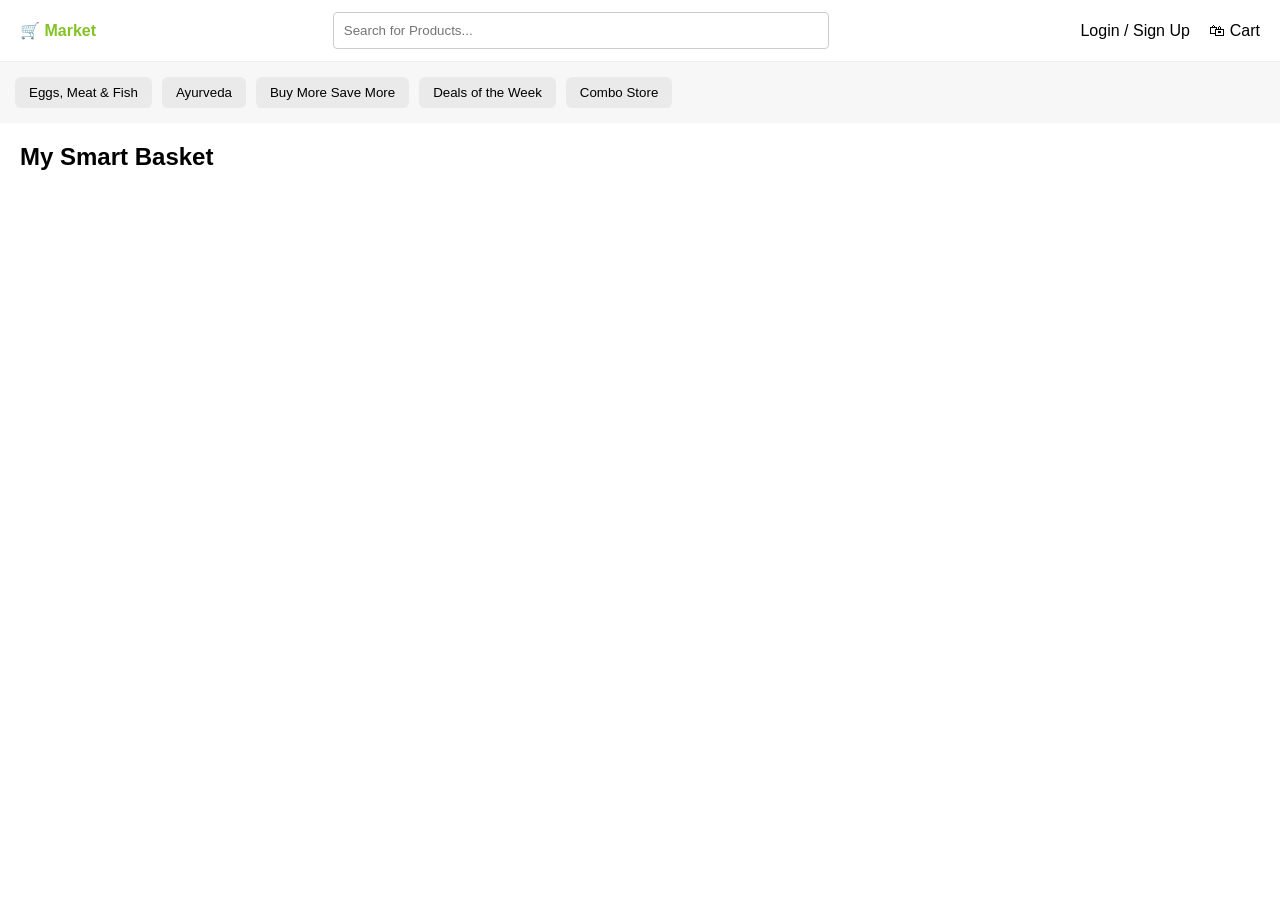
<file: frontend/index.html>
<!DOCTYPE html>
<html lang="en">
<head>
  <meta charset="UTF-8">
  <title>Market</title>
  <link rel="stylesheet" href="css/style.css">
</head>
<body>

<!-- HEADER -->
<header class="header">
  <div class="logo">🛒 <span>Market</span></div>

  <input class="search" type="text" placeholder="Search for Products..." />

  <div class="actions">
    <a href="login.html">Login / Sign Up</a>
    <a href="cart.html" class="cart">🛍 Cart</a>
  </div>
</header>

<!-- CATEGORY BAR -->
<div class="categories">
  <button>Eggs, Meat & Fish</button>
  <button>Ayurveda</button>
  <button>Buy More Save More</button>
  <button>Deals of the Week</button>
  <button>Combo Store</button>
</div>

<!-- PRODUCTS -->
<div class="container">
  <div class="title">
    <h2>My Smart Basket</h2>
  </div>

  <div id="products" class="products"></div>
</div>

<script src="js/products.js"></script>
</body>
</html>
</file>
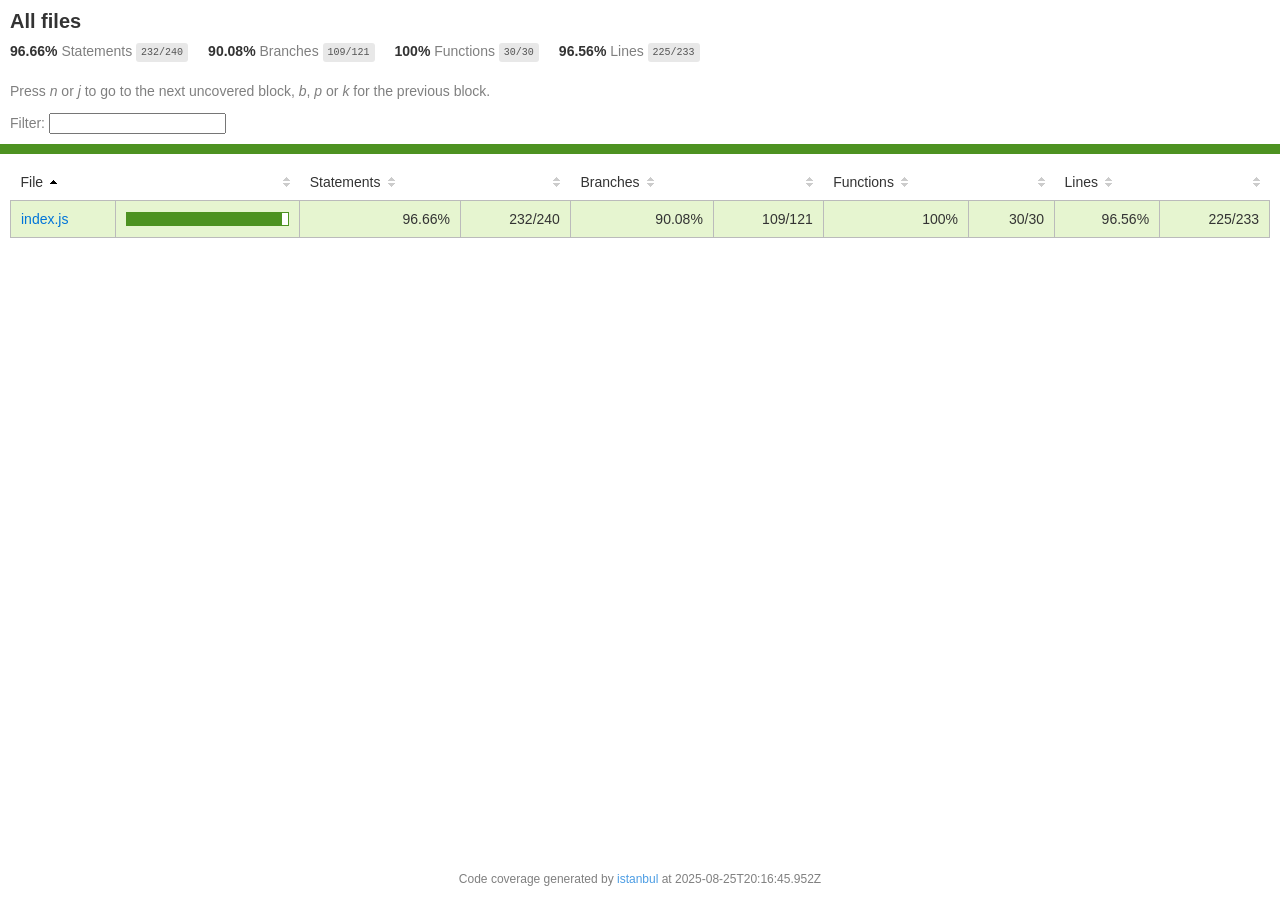
<file: backend/node_modules/kareem/coverage/lcov-report/index.html>
<!doctype html>
<html lang="en">

<head>
    <title>Code coverage report for All files</title>
    <meta charset="utf-8" />
    <link rel="stylesheet" href="prettify.css" />
    <link rel="stylesheet" href="base.css" />
    <link rel="shortcut icon" type="image/x-icon" href="favicon.png" />
    <meta name="viewport" content="width=device-width, initial-scale=1" />
    <style type='text/css'>
        .coverage-summary .sorter {
            background-image: url(sort-arrow-sprite.png);
        }
    </style>
</head>
    
<body>
<div class='wrapper'>
    <div class='pad1'>
        <h1>All files</h1>
        <div class='clearfix'>
            
            <div class='fl pad1y space-right2'>
                <span class="strong">96.66% </span>
                <span class="quiet">Statements</span>
                <span class='fraction'>232/240</span>
            </div>
        
            
            <div class='fl pad1y space-right2'>
                <span class="strong">90.08% </span>
                <span class="quiet">Branches</span>
                <span class='fraction'>109/121</span>
            </div>
        
            
            <div class='fl pad1y space-right2'>
                <span class="strong">100% </span>
                <span class="quiet">Functions</span>
                <span class='fraction'>30/30</span>
            </div>
        
            
            <div class='fl pad1y space-right2'>
                <span class="strong">96.56% </span>
                <span class="quiet">Lines</span>
                <span class='fraction'>225/233</span>
            </div>
        
            
        </div>
        <p class="quiet">
            Press <em>n</em> or <em>j</em> to go to the next uncovered block, <em>b</em>, <em>p</em> or <em>k</em> for the previous block.
        </p>
        <template id="filterTemplate">
            <div class="quiet">
                Filter:
                <input type="search" id="fileSearch">
            </div>
        </template>
    </div>
    <div class='status-line high'></div>
    <div class="pad1">
<table class="coverage-summary">
<thead>
<tr>
   <th data-col="file" data-fmt="html" data-html="true" class="file">File</th>
   <th data-col="pic" data-type="number" data-fmt="html" data-html="true" class="pic"></th>
   <th data-col="statements" data-type="number" data-fmt="pct" class="pct">Statements</th>
   <th data-col="statements_raw" data-type="number" data-fmt="html" class="abs"></th>
   <th data-col="branches" data-type="number" data-fmt="pct" class="pct">Branches</th>
   <th data-col="branches_raw" data-type="number" data-fmt="html" class="abs"></th>
   <th data-col="functions" data-type="number" data-fmt="pct" class="pct">Functions</th>
   <th data-col="functions_raw" data-type="number" data-fmt="html" class="abs"></th>
   <th data-col="lines" data-type="number" data-fmt="pct" class="pct">Lines</th>
   <th data-col="lines_raw" data-type="number" data-fmt="html" class="abs"></th>
</tr>
</thead>
<tbody><tr>
	<td class="file high" data-value="index.js"><a href="index.js.html">index.js</a></td>
	<td data-value="96.66" class="pic high">
	<div class="chart"><div class="cover-fill" style="width: 96%"></div><div class="cover-empty" style="width: 4%"></div></div>
	</td>
	<td data-value="96.66" class="pct high">96.66%</td>
	<td data-value="240" class="abs high">232/240</td>
	<td data-value="90.08" class="pct high">90.08%</td>
	<td data-value="121" class="abs high">109/121</td>
	<td data-value="100" class="pct high">100%</td>
	<td data-value="30" class="abs high">30/30</td>
	<td data-value="96.56" class="pct high">96.56%</td>
	<td data-value="233" class="abs high">225/233</td>
	</tr>

</tbody>
</table>
</div>
                <div class='push'></div><!-- for sticky footer -->
            </div><!-- /wrapper -->
            <div class='footer quiet pad2 space-top1 center small'>
                Code coverage generated by
                <a href="https://istanbul.js.org/" target="_blank" rel="noopener noreferrer">istanbul</a>
                at 2025-08-25T20:16:45.952Z
            </div>
        <script src="prettify.js"></script>
        <script>
            window.onload = function () {
                prettyPrint();
            };
        </script>
        <script src="sorter.js"></script>
        <script src="block-navigation.js"></script>
    </body>
</html>
</file>
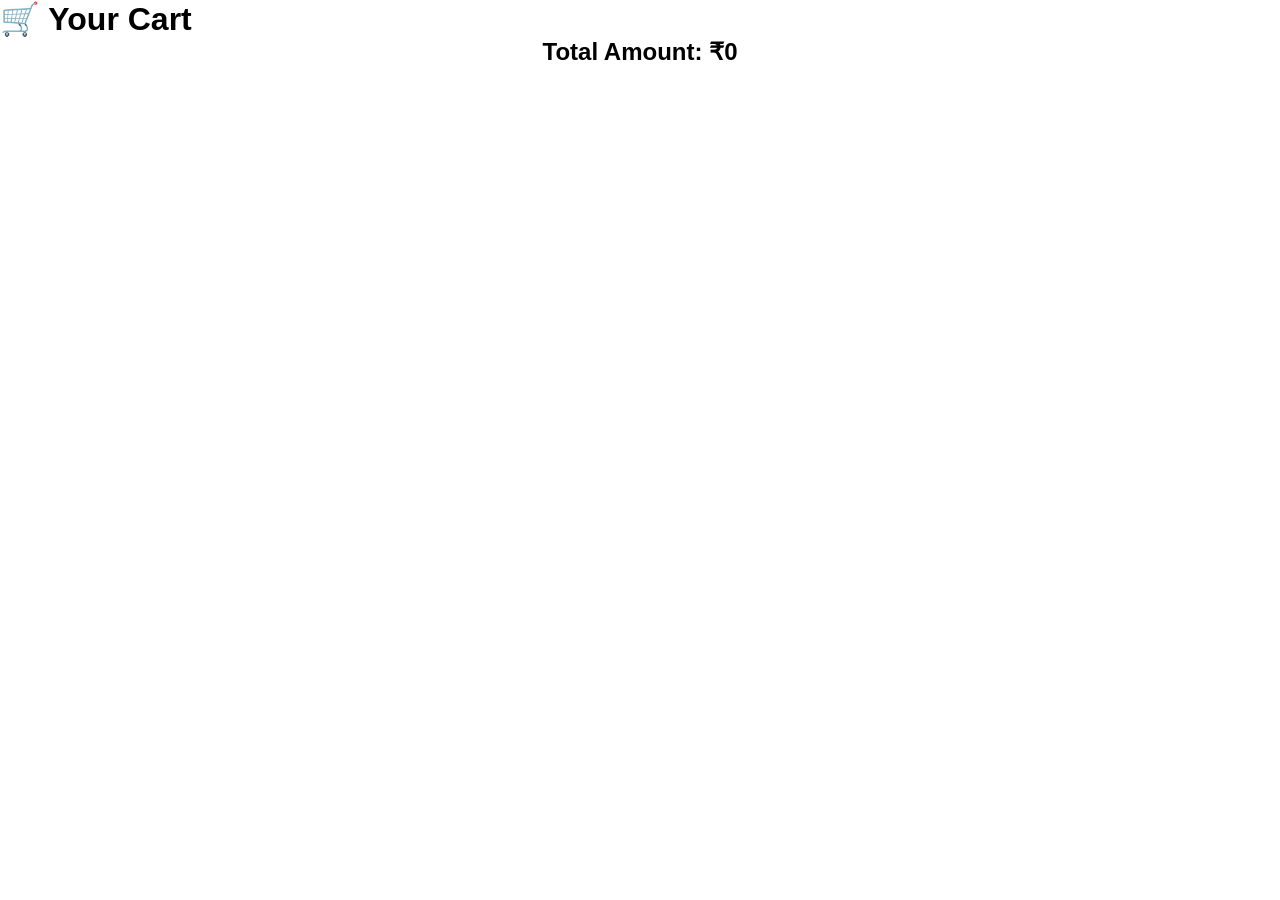
<file: frontend/cart.html>
<!DOCTYPE html>
<html lang="en">
<head>
  <meta charset="UTF-8">
  <title>Cart</title>
  <link rel="stylesheet" href="css/style.css">
</head>
<body>

<header>
  <h1>🛒 Your Cart</h1>
</header>

<div class="product-container" id="cart"></div>

<h2 style="text-align:center" id="total"></h2>

<script src="js/cart.js"></script>
</body>
</html>
</file>
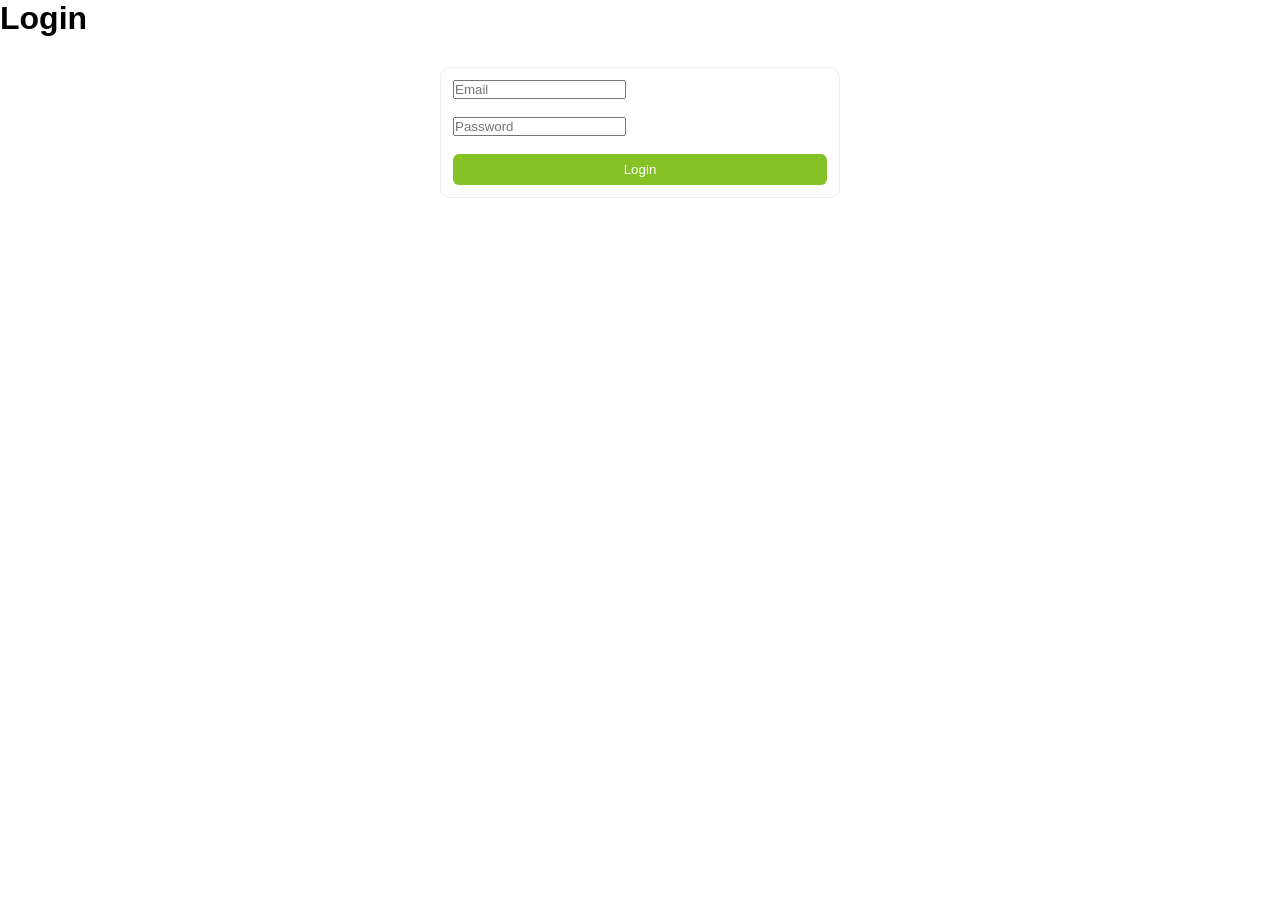
<file: frontend/login.html>
<!DOCTYPE html>
<html lang="en">
<head>
  <meta charset="UTF-8">
  <title>Login</title>
  <link rel="stylesheet" href="css/style.css">
</head>
<body>

<header>
  <h1>Login</h1>
</header>

<div class="card" style="max-width:400px;margin:30px auto;">
  <div class="card-content">
    <input id="email" placeholder="Email"><br><br>
    <input id="password" type="password" placeholder="Password"><br><br>
    <button onclick="login()">Login</button>
  </div>
</div>

<script src="js/auth.js"></script>
</body>
</html>
</file>
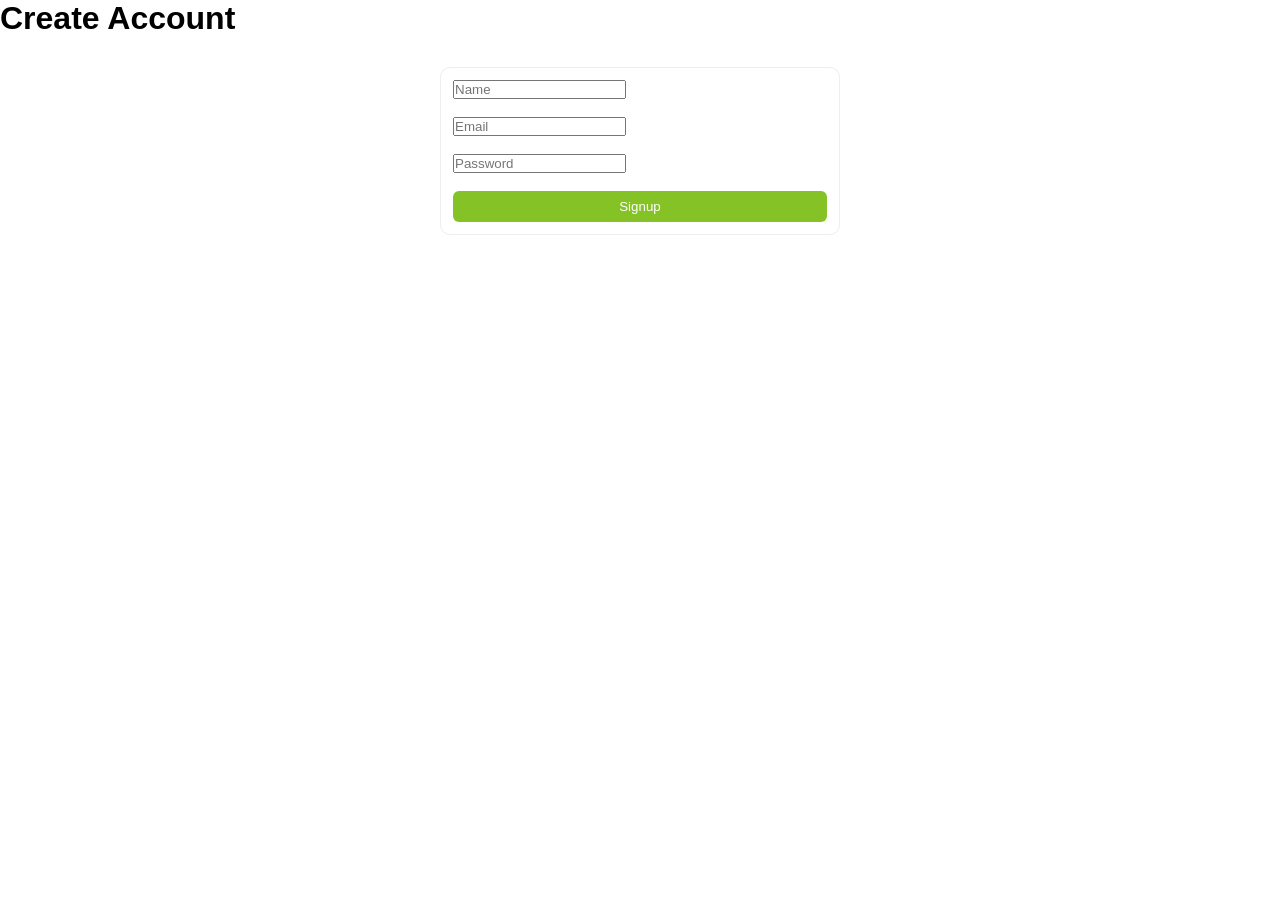
<file: frontend/signup.html>
<!DOCTYPE html>
<html lang="en">
<head>
  <meta charset="UTF-8">
  <title>Signup</title>
  <link rel="stylesheet" href="css/style.css">
</head>
<body>

<header>
  <h1>Create Account</h1>
</header>

<div class="card" style="max-width:400px;margin:30px auto;">
  <div class="card-content">
    <input id="name" placeholder="Name"><br><br>
    <input id="email" placeholder="Email"><br><br>
    <input id="password" type="password" placeholder="Password"><br><br>
    <button onclick="signup()">Signup</button>
  </div>
</div>

<script src="js/auth.js"></script>
</body>
</html>
</file>
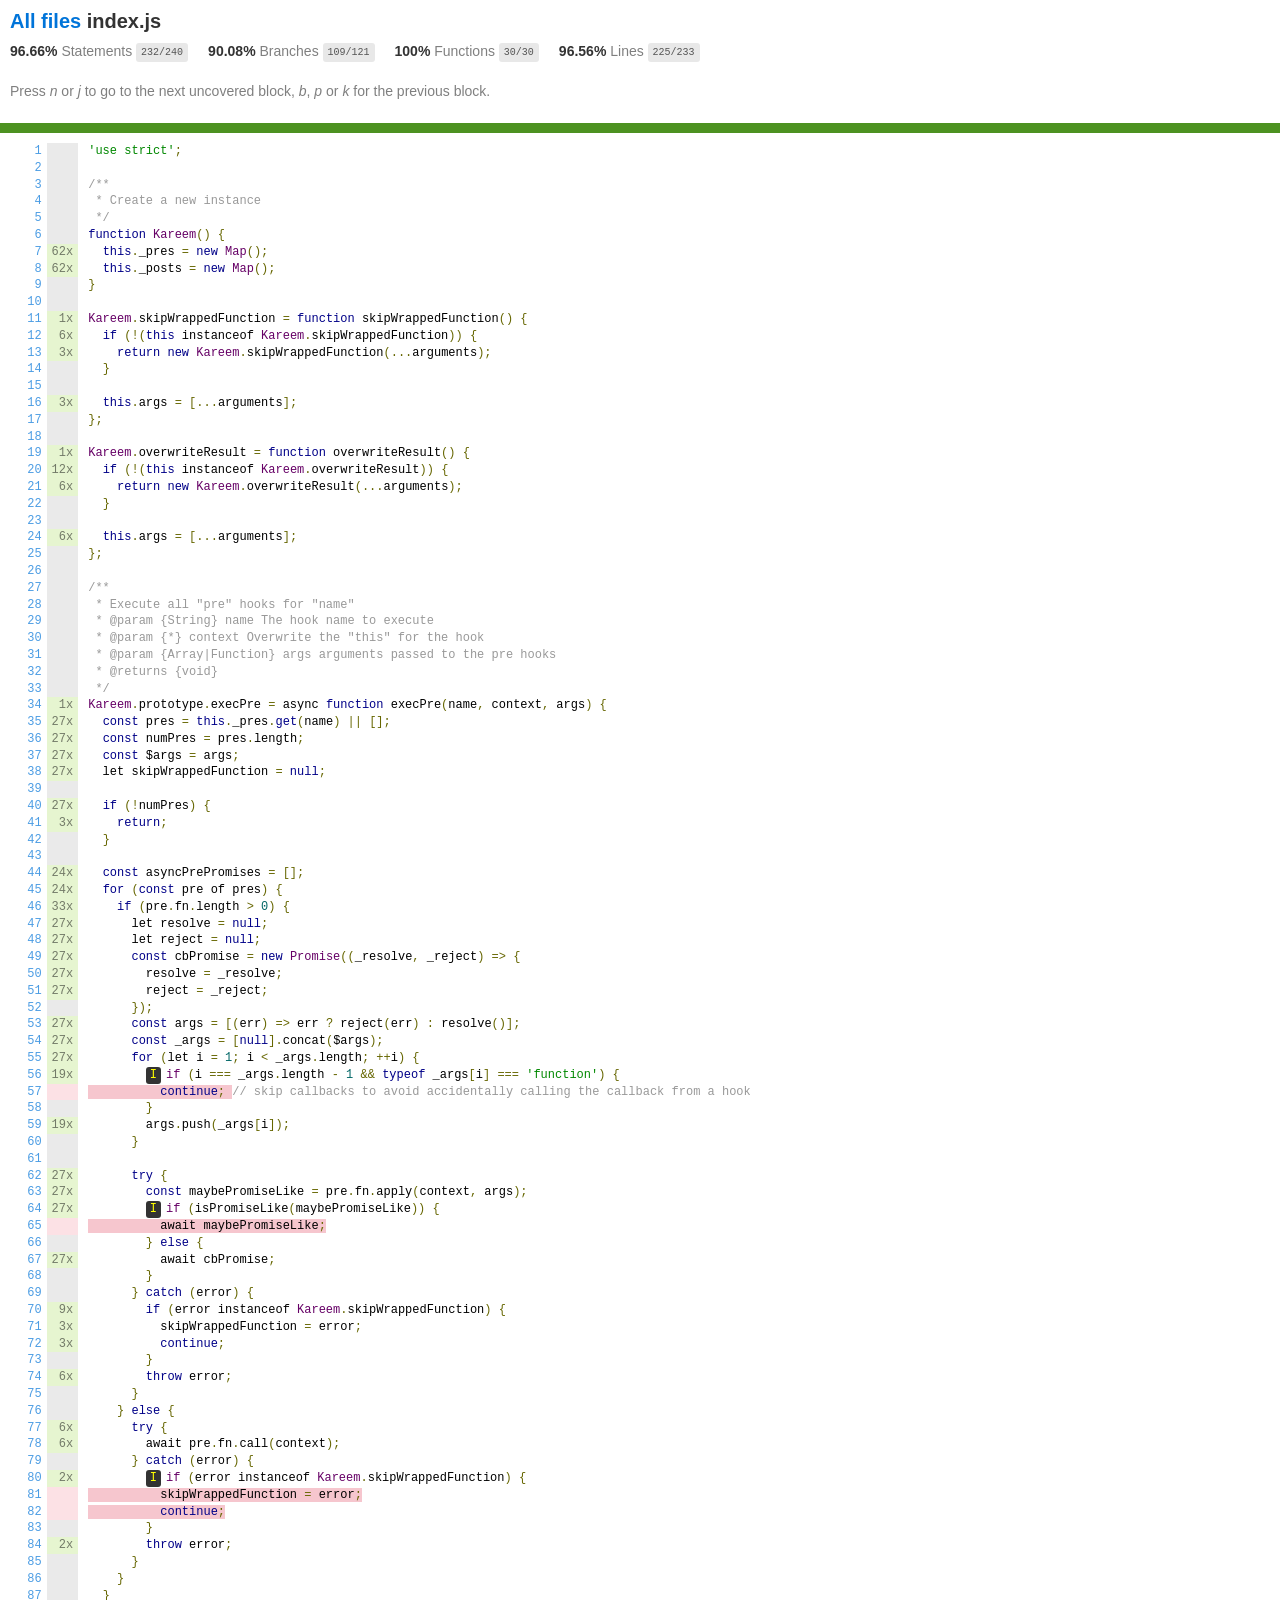
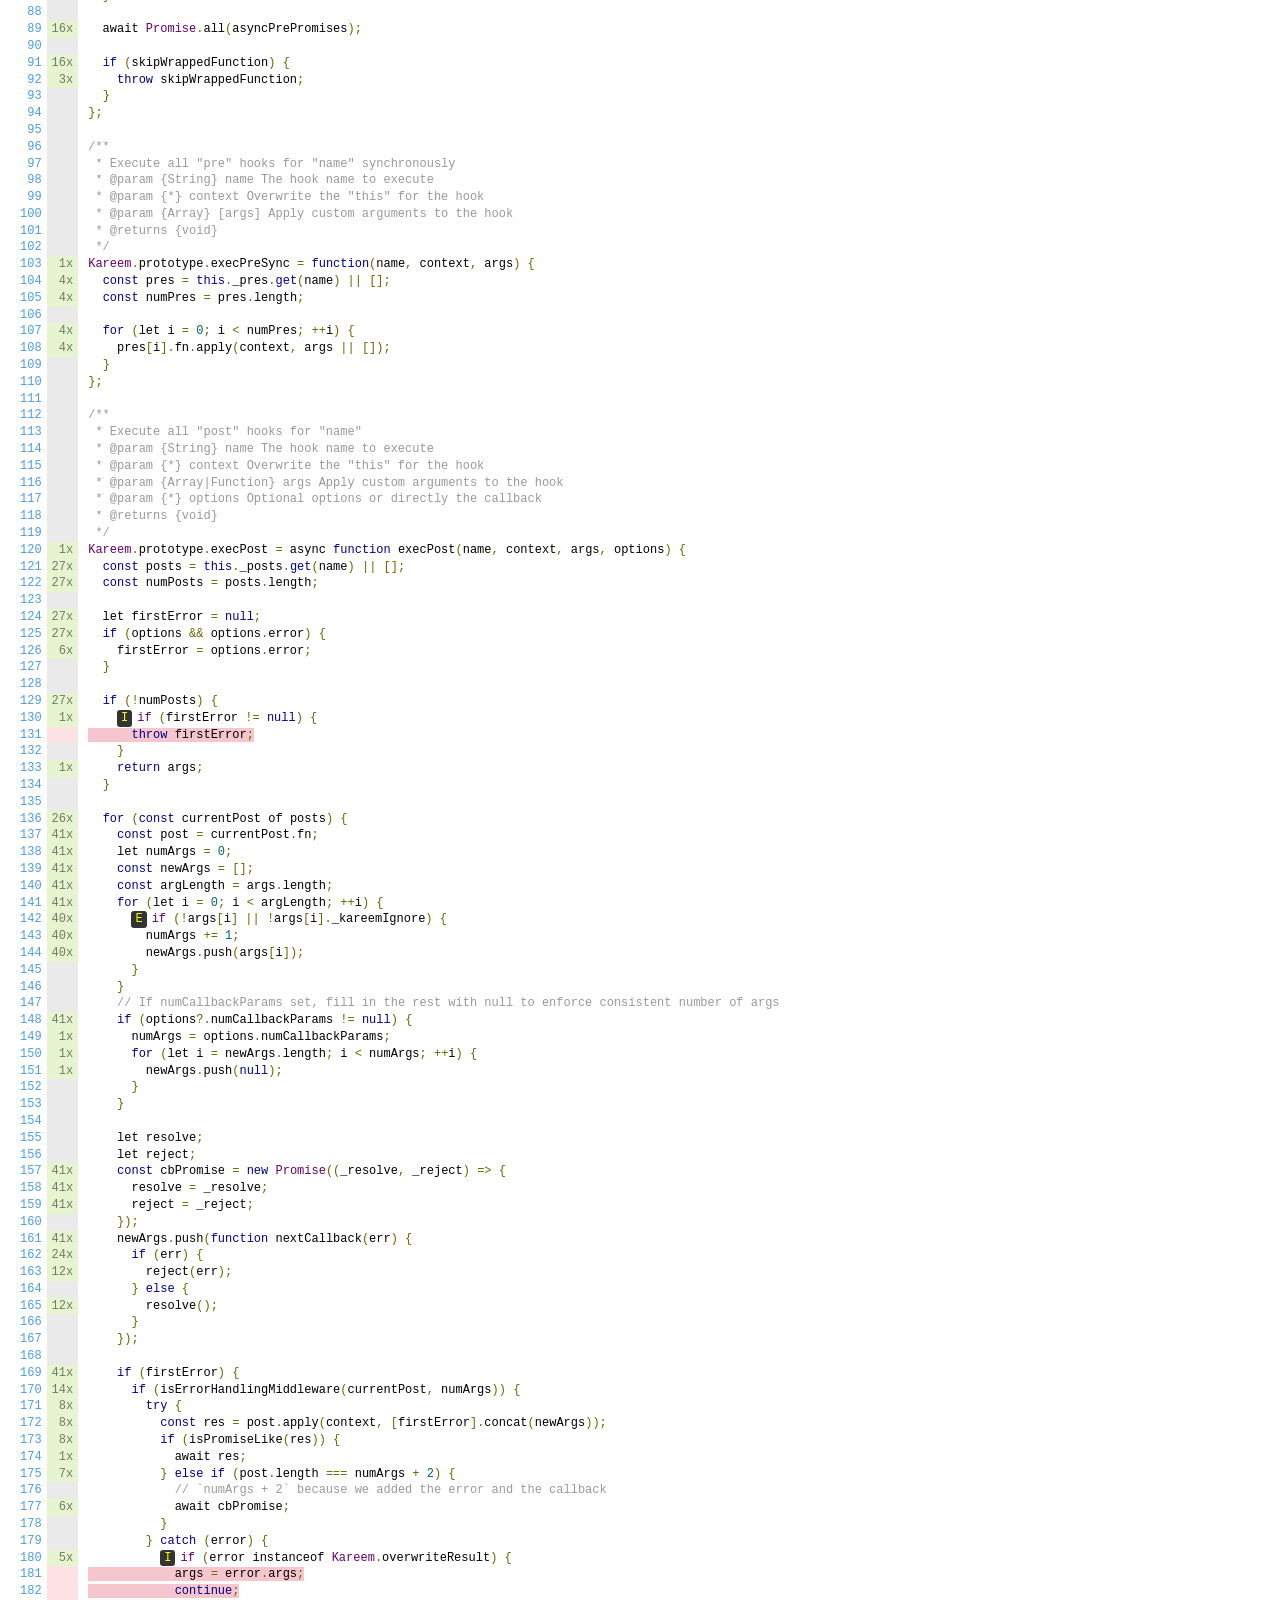
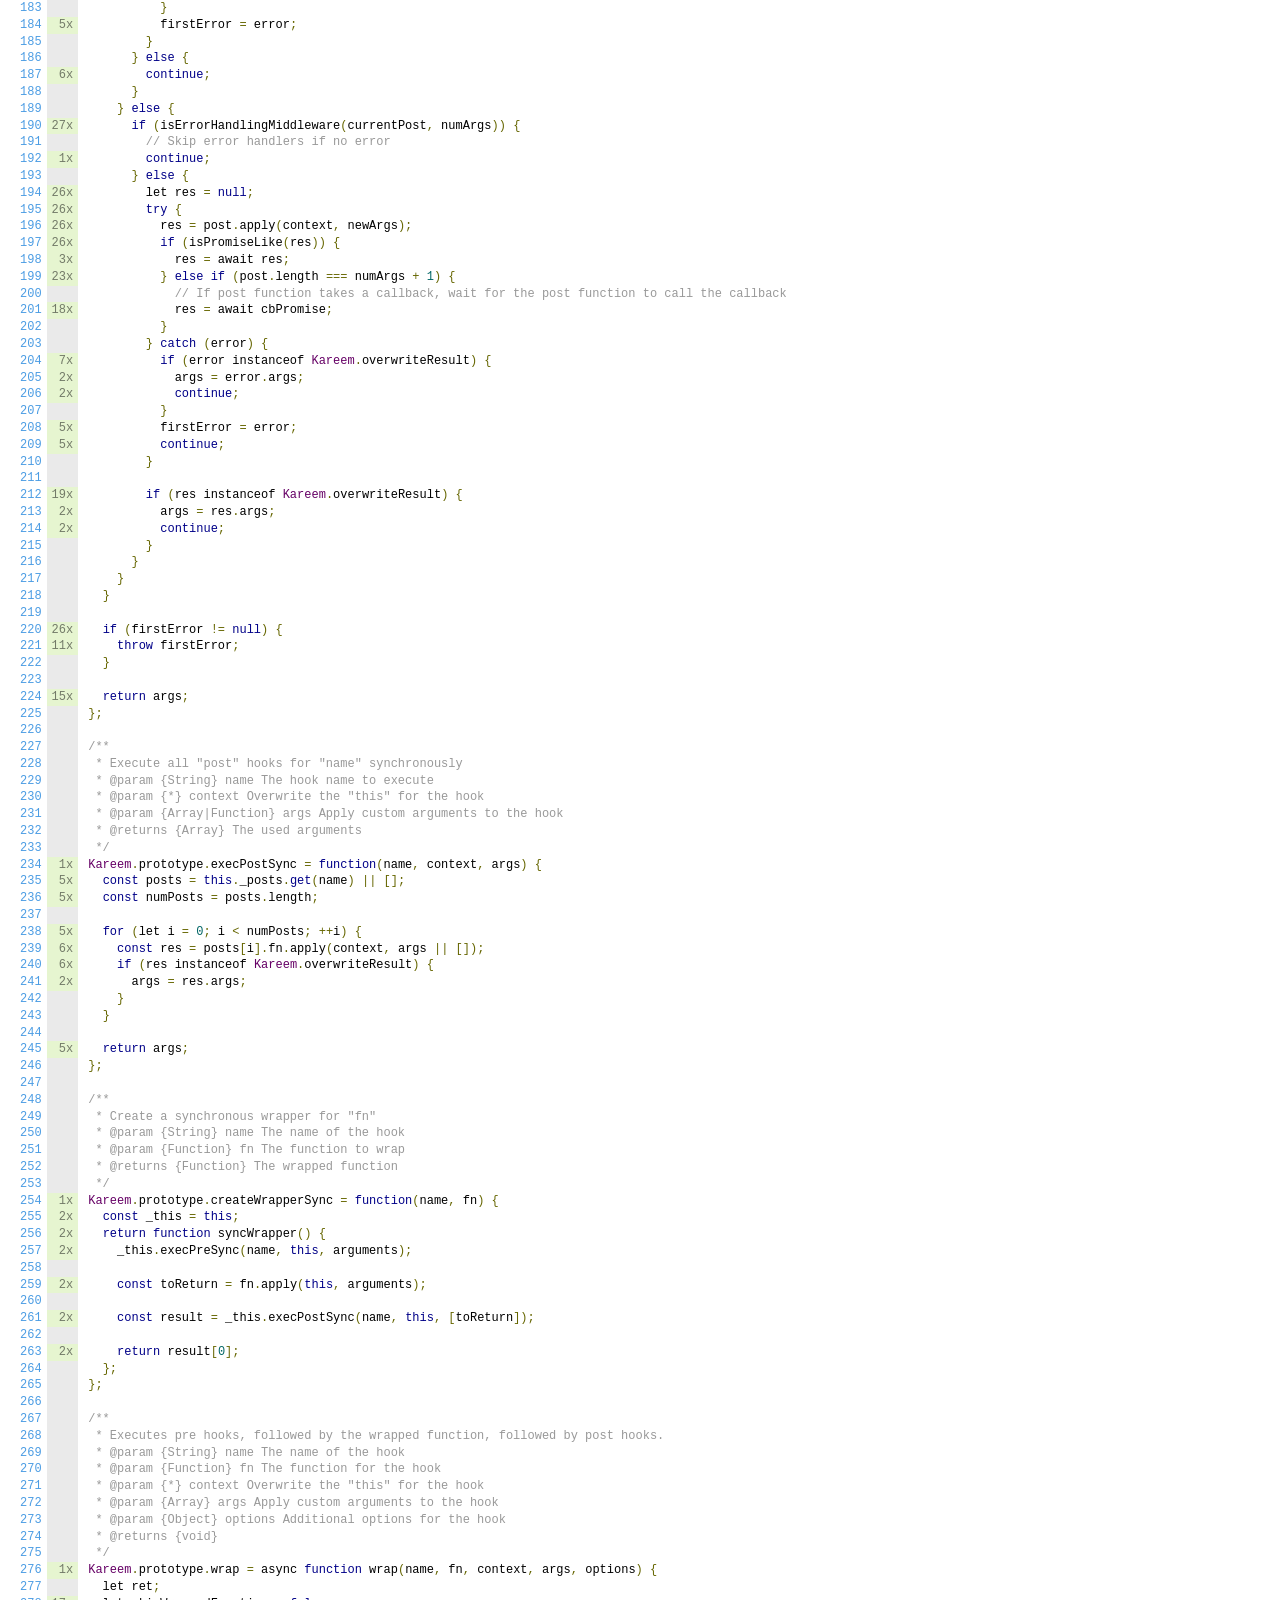
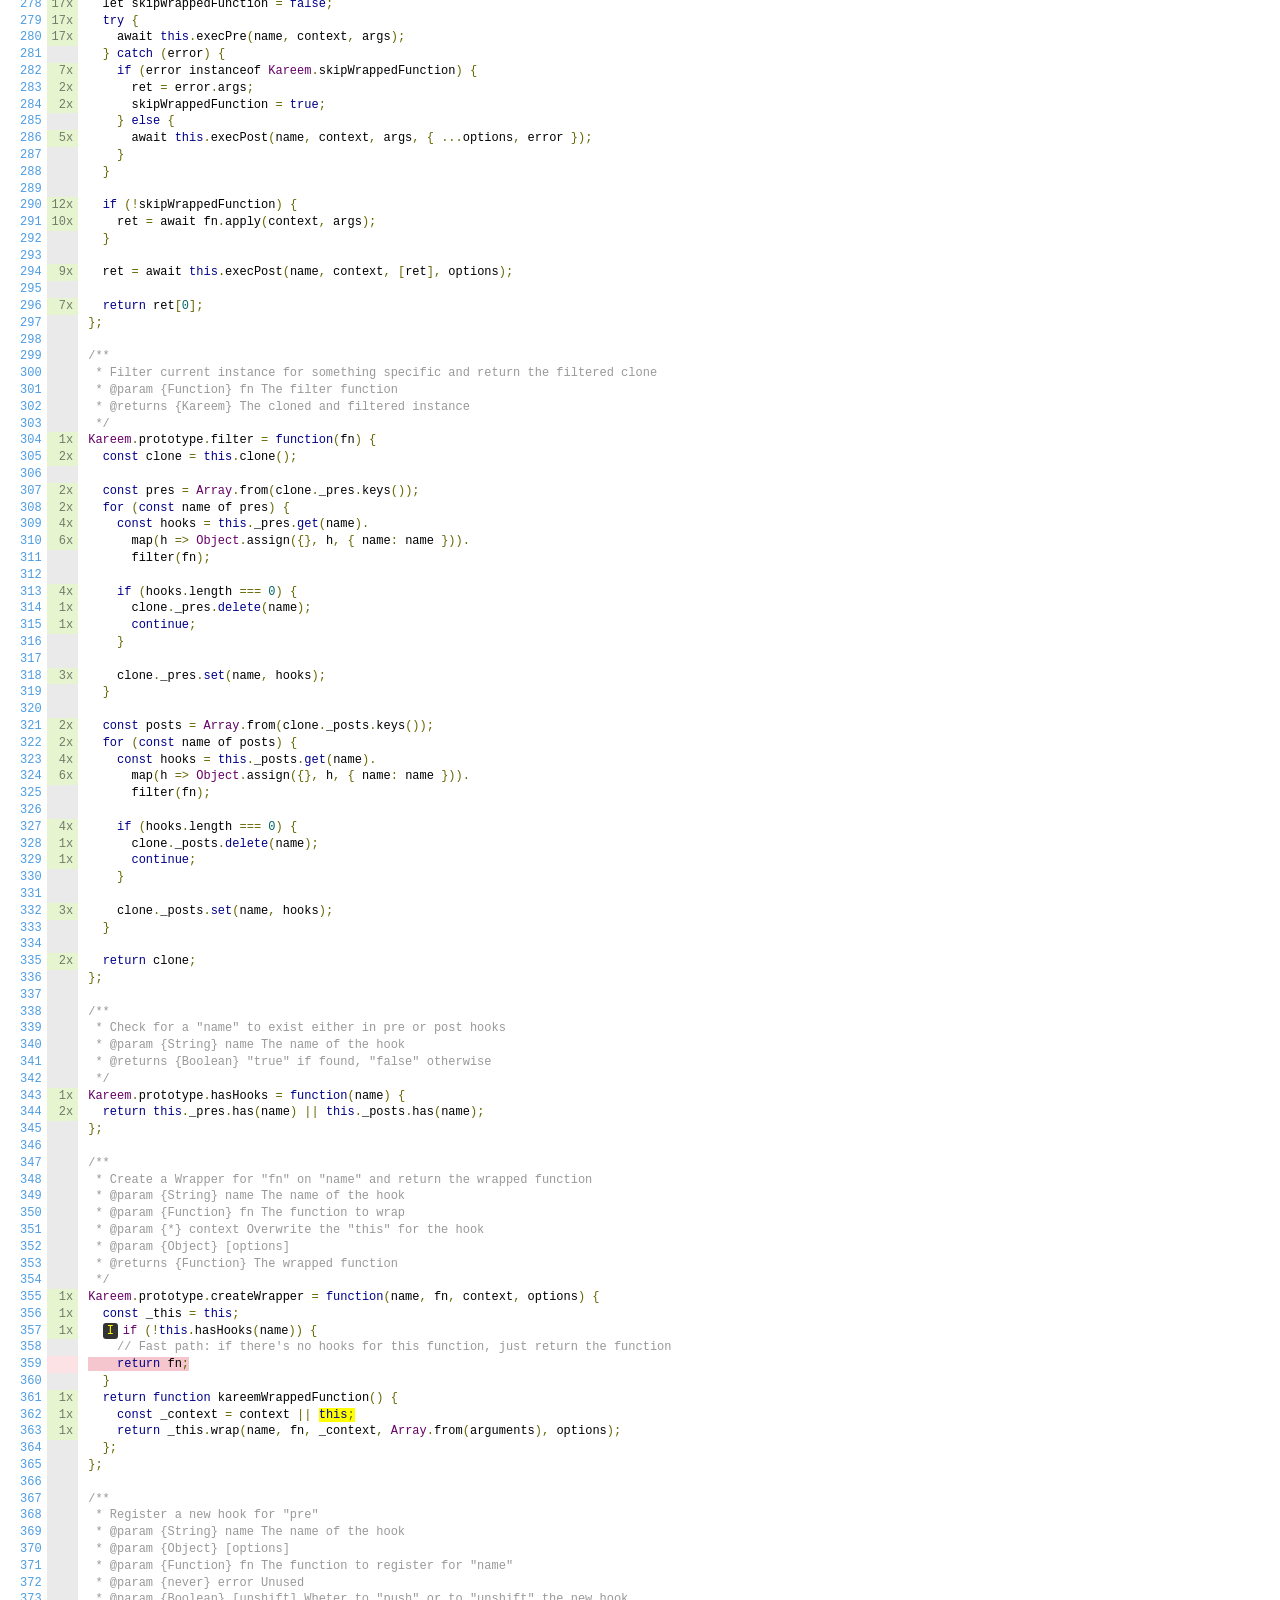
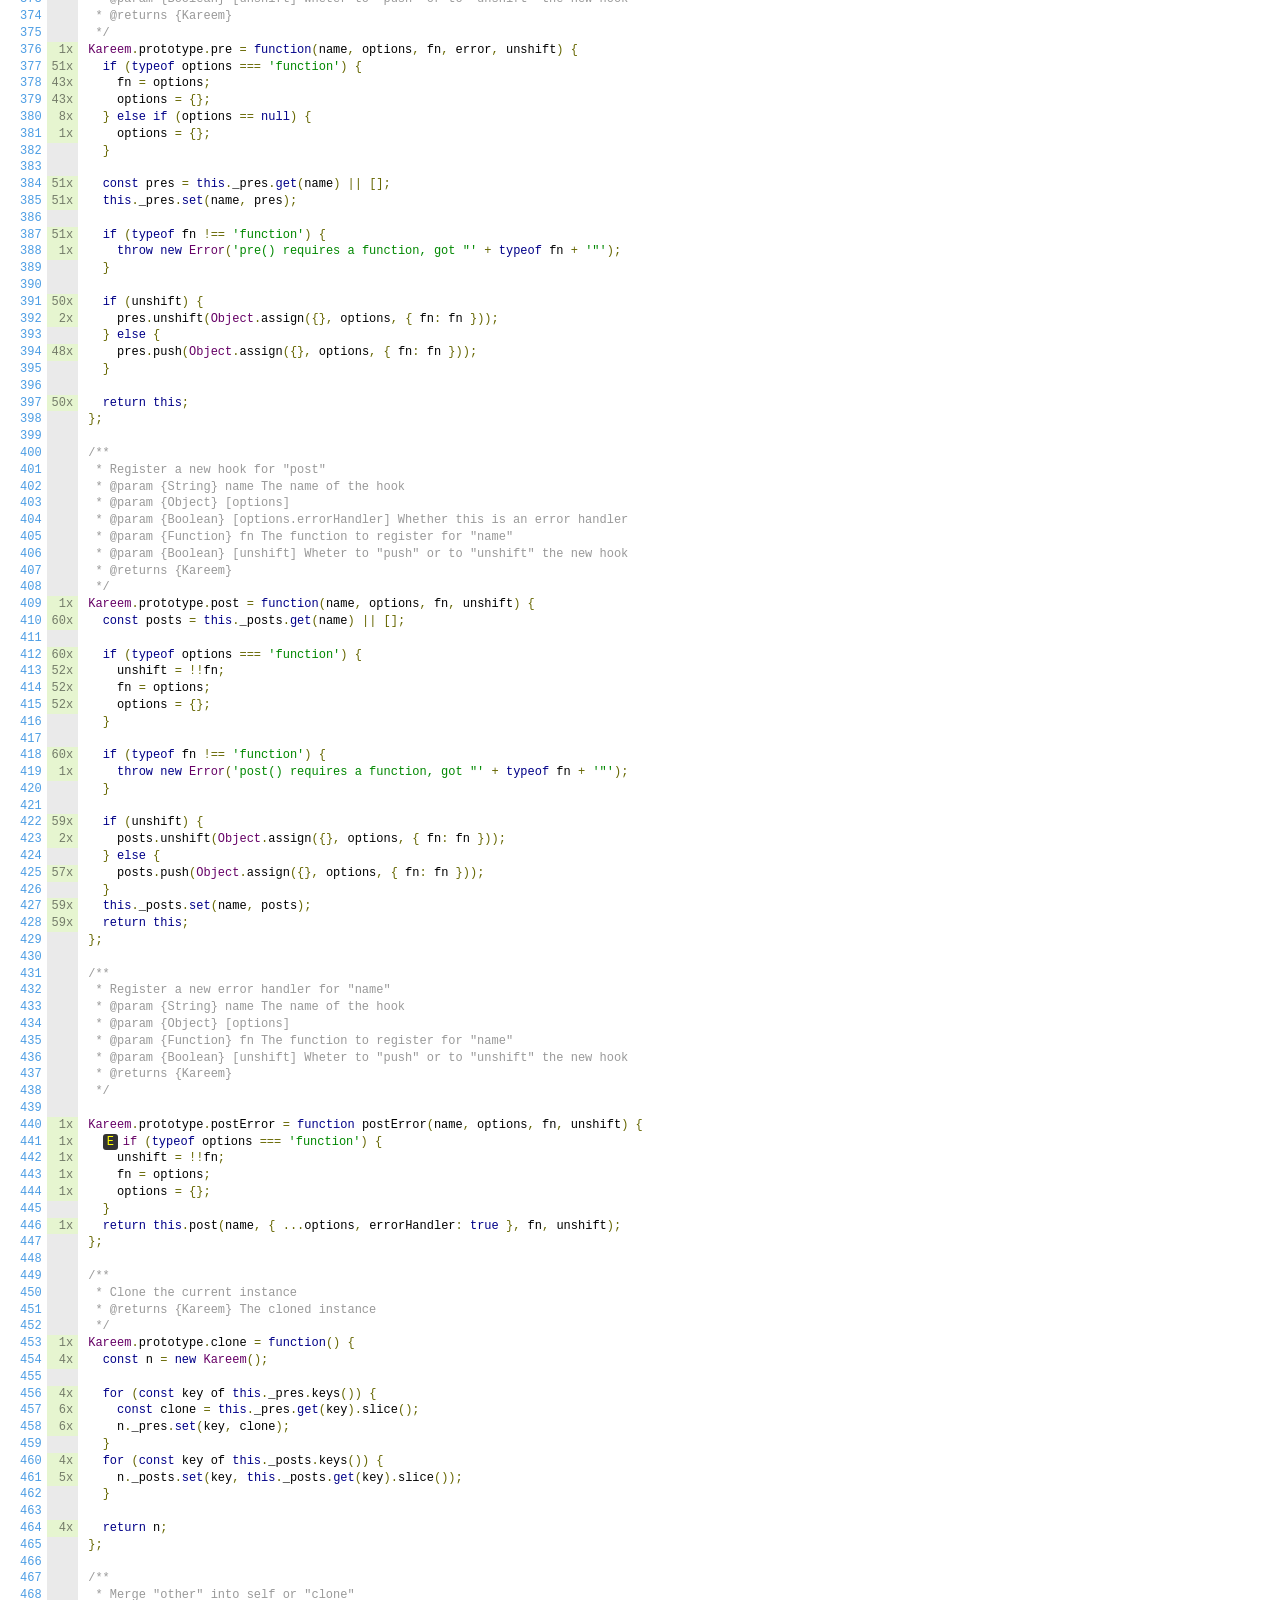
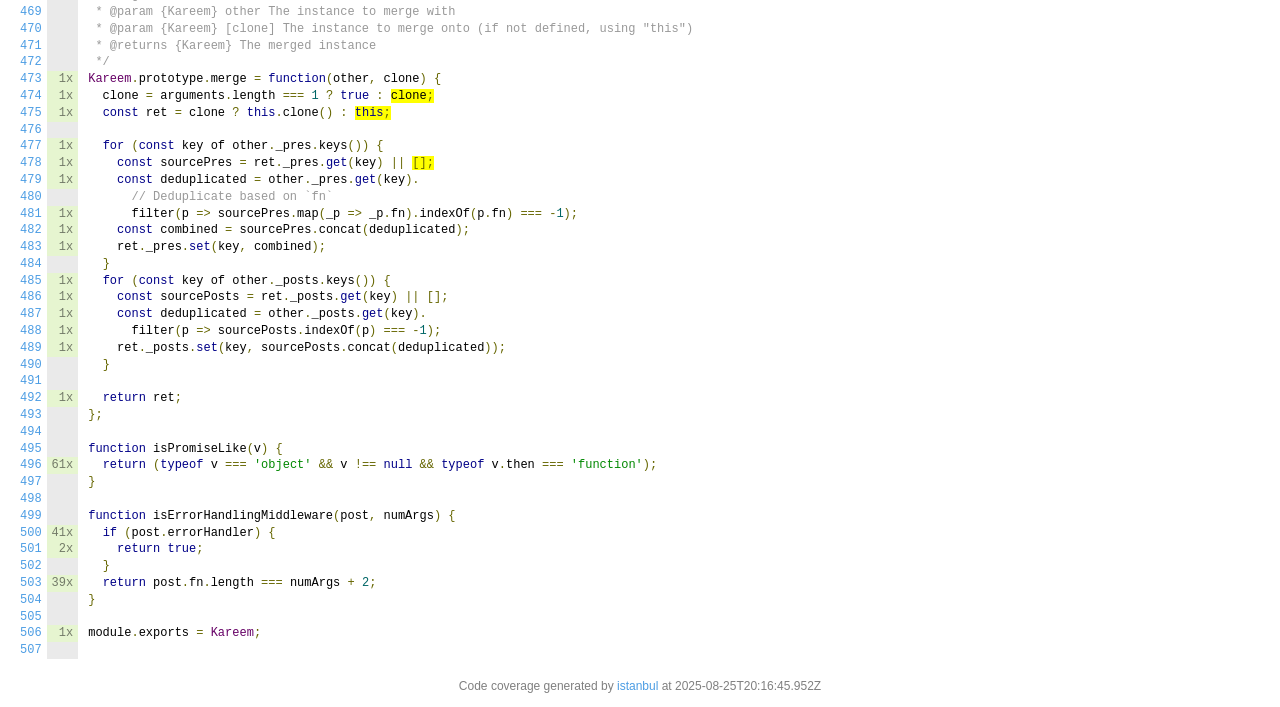
<file: backend/node_modules/kareem/coverage/lcov-report/index.js.html>
<!doctype html>
<html lang="en">

<head>
    <title>Code coverage report for index.js</title>
    <meta charset="utf-8" />
    <link rel="stylesheet" href="prettify.css" />
    <link rel="stylesheet" href="base.css" />
    <link rel="shortcut icon" type="image/x-icon" href="favicon.png" />
    <meta name="viewport" content="width=device-width, initial-scale=1" />
    <style type='text/css'>
        .coverage-summary .sorter {
            background-image: url(sort-arrow-sprite.png);
        }
    </style>
</head>
    
<body>
<div class='wrapper'>
    <div class='pad1'>
        <h1><a href="index.html">All files</a> index.js</h1>
        <div class='clearfix'>
            
            <div class='fl pad1y space-right2'>
                <span class="strong">96.66% </span>
                <span class="quiet">Statements</span>
                <span class='fraction'>232/240</span>
            </div>
        
            
            <div class='fl pad1y space-right2'>
                <span class="strong">90.08% </span>
                <span class="quiet">Branches</span>
                <span class='fraction'>109/121</span>
            </div>
        
            
            <div class='fl pad1y space-right2'>
                <span class="strong">100% </span>
                <span class="quiet">Functions</span>
                <span class='fraction'>30/30</span>
            </div>
        
            
            <div class='fl pad1y space-right2'>
                <span class="strong">96.56% </span>
                <span class="quiet">Lines</span>
                <span class='fraction'>225/233</span>
            </div>
        
            
        </div>
        <p class="quiet">
            Press <em>n</em> or <em>j</em> to go to the next uncovered block, <em>b</em>, <em>p</em> or <em>k</em> for the previous block.
        </p>
        <template id="filterTemplate">
            <div class="quiet">
                Filter:
                <input type="search" id="fileSearch">
            </div>
        </template>
    </div>
    <div class='status-line high'></div>
    <pre><table class="coverage">
<tr><td class="line-count quiet"><a name='L1'></a><a href='#L1'>1</a>
<a name='L2'></a><a href='#L2'>2</a>
<a name='L3'></a><a href='#L3'>3</a>
<a name='L4'></a><a href='#L4'>4</a>
<a name='L5'></a><a href='#L5'>5</a>
<a name='L6'></a><a href='#L6'>6</a>
<a name='L7'></a><a href='#L7'>7</a>
<a name='L8'></a><a href='#L8'>8</a>
<a name='L9'></a><a href='#L9'>9</a>
<a name='L10'></a><a href='#L10'>10</a>
<a name='L11'></a><a href='#L11'>11</a>
<a name='L12'></a><a href='#L12'>12</a>
<a name='L13'></a><a href='#L13'>13</a>
<a name='L14'></a><a href='#L14'>14</a>
<a name='L15'></a><a href='#L15'>15</a>
<a name='L16'></a><a href='#L16'>16</a>
<a name='L17'></a><a href='#L17'>17</a>
<a name='L18'></a><a href='#L18'>18</a>
<a name='L19'></a><a href='#L19'>19</a>
<a name='L20'></a><a href='#L20'>20</a>
<a name='L21'></a><a href='#L21'>21</a>
<a name='L22'></a><a href='#L22'>22</a>
<a name='L23'></a><a href='#L23'>23</a>
<a name='L24'></a><a href='#L24'>24</a>
<a name='L25'></a><a href='#L25'>25</a>
<a name='L26'></a><a href='#L26'>26</a>
<a name='L27'></a><a href='#L27'>27</a>
<a name='L28'></a><a href='#L28'>28</a>
<a name='L29'></a><a href='#L29'>29</a>
<a name='L30'></a><a href='#L30'>30</a>
<a name='L31'></a><a href='#L31'>31</a>
<a name='L32'></a><a href='#L32'>32</a>
<a name='L33'></a><a href='#L33'>33</a>
<a name='L34'></a><a href='#L34'>34</a>
<a name='L35'></a><a href='#L35'>35</a>
<a name='L36'></a><a href='#L36'>36</a>
<a name='L37'></a><a href='#L37'>37</a>
<a name='L38'></a><a href='#L38'>38</a>
<a name='L39'></a><a href='#L39'>39</a>
<a name='L40'></a><a href='#L40'>40</a>
<a name='L41'></a><a href='#L41'>41</a>
<a name='L42'></a><a href='#L42'>42</a>
<a name='L43'></a><a href='#L43'>43</a>
<a name='L44'></a><a href='#L44'>44</a>
<a name='L45'></a><a href='#L45'>45</a>
<a name='L46'></a><a href='#L46'>46</a>
<a name='L47'></a><a href='#L47'>47</a>
<a name='L48'></a><a href='#L48'>48</a>
<a name='L49'></a><a href='#L49'>49</a>
<a name='L50'></a><a href='#L50'>50</a>
<a name='L51'></a><a href='#L51'>51</a>
<a name='L52'></a><a href='#L52'>52</a>
<a name='L53'></a><a href='#L53'>53</a>
<a name='L54'></a><a href='#L54'>54</a>
<a name='L55'></a><a href='#L55'>55</a>
<a name='L56'></a><a href='#L56'>56</a>
<a name='L57'></a><a href='#L57'>57</a>
<a name='L58'></a><a href='#L58'>58</a>
<a name='L59'></a><a href='#L59'>59</a>
<a name='L60'></a><a href='#L60'>60</a>
<a name='L61'></a><a href='#L61'>61</a>
<a name='L62'></a><a href='#L62'>62</a>
<a name='L63'></a><a href='#L63'>63</a>
<a name='L64'></a><a href='#L64'>64</a>
<a name='L65'></a><a href='#L65'>65</a>
<a name='L66'></a><a href='#L66'>66</a>
<a name='L67'></a><a href='#L67'>67</a>
<a name='L68'></a><a href='#L68'>68</a>
<a name='L69'></a><a href='#L69'>69</a>
<a name='L70'></a><a href='#L70'>70</a>
<a name='L71'></a><a href='#L71'>71</a>
<a name='L72'></a><a href='#L72'>72</a>
<a name='L73'></a><a href='#L73'>73</a>
<a name='L74'></a><a href='#L74'>74</a>
<a name='L75'></a><a href='#L75'>75</a>
<a name='L76'></a><a href='#L76'>76</a>
<a name='L77'></a><a href='#L77'>77</a>
<a name='L78'></a><a href='#L78'>78</a>
<a name='L79'></a><a href='#L79'>79</a>
<a name='L80'></a><a href='#L80'>80</a>
<a name='L81'></a><a href='#L81'>81</a>
<a name='L82'></a><a href='#L82'>82</a>
<a name='L83'></a><a href='#L83'>83</a>
<a name='L84'></a><a href='#L84'>84</a>
<a name='L85'></a><a href='#L85'>85</a>
<a name='L86'></a><a href='#L86'>86</a>
<a name='L87'></a><a href='#L87'>87</a>
<a name='L88'></a><a href='#L88'>88</a>
<a name='L89'></a><a href='#L89'>89</a>
<a name='L90'></a><a href='#L90'>90</a>
<a name='L91'></a><a href='#L91'>91</a>
<a name='L92'></a><a href='#L92'>92</a>
<a name='L93'></a><a href='#L93'>93</a>
<a name='L94'></a><a href='#L94'>94</a>
<a name='L95'></a><a href='#L95'>95</a>
<a name='L96'></a><a href='#L96'>96</a>
<a name='L97'></a><a href='#L97'>97</a>
<a name='L98'></a><a href='#L98'>98</a>
<a name='L99'></a><a href='#L99'>99</a>
<a name='L100'></a><a href='#L100'>100</a>
<a name='L101'></a><a href='#L101'>101</a>
<a name='L102'></a><a href='#L102'>102</a>
<a name='L103'></a><a href='#L103'>103</a>
<a name='L104'></a><a href='#L104'>104</a>
<a name='L105'></a><a href='#L105'>105</a>
<a name='L106'></a><a href='#L106'>106</a>
<a name='L107'></a><a href='#L107'>107</a>
<a name='L108'></a><a href='#L108'>108</a>
<a name='L109'></a><a href='#L109'>109</a>
<a name='L110'></a><a href='#L110'>110</a>
<a name='L111'></a><a href='#L111'>111</a>
<a name='L112'></a><a href='#L112'>112</a>
<a name='L113'></a><a href='#L113'>113</a>
<a name='L114'></a><a href='#L114'>114</a>
<a name='L115'></a><a href='#L115'>115</a>
<a name='L116'></a><a href='#L116'>116</a>
<a name='L117'></a><a href='#L117'>117</a>
<a name='L118'></a><a href='#L118'>118</a>
<a name='L119'></a><a href='#L119'>119</a>
<a name='L120'></a><a href='#L120'>120</a>
<a name='L121'></a><a href='#L121'>121</a>
<a name='L122'></a><a href='#L122'>122</a>
<a name='L123'></a><a href='#L123'>123</a>
<a name='L124'></a><a href='#L124'>124</a>
<a name='L125'></a><a href='#L125'>125</a>
<a name='L126'></a><a href='#L126'>126</a>
<a name='L127'></a><a href='#L127'>127</a>
<a name='L128'></a><a href='#L128'>128</a>
<a name='L129'></a><a href='#L129'>129</a>
<a name='L130'></a><a href='#L130'>130</a>
<a name='L131'></a><a href='#L131'>131</a>
<a name='L132'></a><a href='#L132'>132</a>
<a name='L133'></a><a href='#L133'>133</a>
<a name='L134'></a><a href='#L134'>134</a>
<a name='L135'></a><a href='#L135'>135</a>
<a name='L136'></a><a href='#L136'>136</a>
<a name='L137'></a><a href='#L137'>137</a>
<a name='L138'></a><a href='#L138'>138</a>
<a name='L139'></a><a href='#L139'>139</a>
<a name='L140'></a><a href='#L140'>140</a>
<a name='L141'></a><a href='#L141'>141</a>
<a name='L142'></a><a href='#L142'>142</a>
<a name='L143'></a><a href='#L143'>143</a>
<a name='L144'></a><a href='#L144'>144</a>
<a name='L145'></a><a href='#L145'>145</a>
<a name='L146'></a><a href='#L146'>146</a>
<a name='L147'></a><a href='#L147'>147</a>
<a name='L148'></a><a href='#L148'>148</a>
<a name='L149'></a><a href='#L149'>149</a>
<a name='L150'></a><a href='#L150'>150</a>
<a name='L151'></a><a href='#L151'>151</a>
<a name='L152'></a><a href='#L152'>152</a>
<a name='L153'></a><a href='#L153'>153</a>
<a name='L154'></a><a href='#L154'>154</a>
<a name='L155'></a><a href='#L155'>155</a>
<a name='L156'></a><a href='#L156'>156</a>
<a name='L157'></a><a href='#L157'>157</a>
<a name='L158'></a><a href='#L158'>158</a>
<a name='L159'></a><a href='#L159'>159</a>
<a name='L160'></a><a href='#L160'>160</a>
<a name='L161'></a><a href='#L161'>161</a>
<a name='L162'></a><a href='#L162'>162</a>
<a name='L163'></a><a href='#L163'>163</a>
<a name='L164'></a><a href='#L164'>164</a>
<a name='L165'></a><a href='#L165'>165</a>
<a name='L166'></a><a href='#L166'>166</a>
<a name='L167'></a><a href='#L167'>167</a>
<a name='L168'></a><a href='#L168'>168</a>
<a name='L169'></a><a href='#L169'>169</a>
<a name='L170'></a><a href='#L170'>170</a>
<a name='L171'></a><a href='#L171'>171</a>
<a name='L172'></a><a href='#L172'>172</a>
<a name='L173'></a><a href='#L173'>173</a>
<a name='L174'></a><a href='#L174'>174</a>
<a name='L175'></a><a href='#L175'>175</a>
<a name='L176'></a><a href='#L176'>176</a>
<a name='L177'></a><a href='#L177'>177</a>
<a name='L178'></a><a href='#L178'>178</a>
<a name='L179'></a><a href='#L179'>179</a>
<a name='L180'></a><a href='#L180'>180</a>
<a name='L181'></a><a href='#L181'>181</a>
<a name='L182'></a><a href='#L182'>182</a>
<a name='L183'></a><a href='#L183'>183</a>
<a name='L184'></a><a href='#L184'>184</a>
<a name='L185'></a><a href='#L185'>185</a>
<a name='L186'></a><a href='#L186'>186</a>
<a name='L187'></a><a href='#L187'>187</a>
<a name='L188'></a><a href='#L188'>188</a>
<a name='L189'></a><a href='#L189'>189</a>
<a name='L190'></a><a href='#L190'>190</a>
<a name='L191'></a><a href='#L191'>191</a>
<a name='L192'></a><a href='#L192'>192</a>
<a name='L193'></a><a href='#L193'>193</a>
<a name='L194'></a><a href='#L194'>194</a>
<a name='L195'></a><a href='#L195'>195</a>
<a name='L196'></a><a href='#L196'>196</a>
<a name='L197'></a><a href='#L197'>197</a>
<a name='L198'></a><a href='#L198'>198</a>
<a name='L199'></a><a href='#L199'>199</a>
<a name='L200'></a><a href='#L200'>200</a>
<a name='L201'></a><a href='#L201'>201</a>
<a name='L202'></a><a href='#L202'>202</a>
<a name='L203'></a><a href='#L203'>203</a>
<a name='L204'></a><a href='#L204'>204</a>
<a name='L205'></a><a href='#L205'>205</a>
<a name='L206'></a><a href='#L206'>206</a>
<a name='L207'></a><a href='#L207'>207</a>
<a name='L208'></a><a href='#L208'>208</a>
<a name='L209'></a><a href='#L209'>209</a>
<a name='L210'></a><a href='#L210'>210</a>
<a name='L211'></a><a href='#L211'>211</a>
<a name='L212'></a><a href='#L212'>212</a>
<a name='L213'></a><a href='#L213'>213</a>
<a name='L214'></a><a href='#L214'>214</a>
<a name='L215'></a><a href='#L215'>215</a>
<a name='L216'></a><a href='#L216'>216</a>
<a name='L217'></a><a href='#L217'>217</a>
<a name='L218'></a><a href='#L218'>218</a>
<a name='L219'></a><a href='#L219'>219</a>
<a name='L220'></a><a href='#L220'>220</a>
<a name='L221'></a><a href='#L221'>221</a>
<a name='L222'></a><a href='#L222'>222</a>
<a name='L223'></a><a href='#L223'>223</a>
<a name='L224'></a><a href='#L224'>224</a>
<a name='L225'></a><a href='#L225'>225</a>
<a name='L226'></a><a href='#L226'>226</a>
<a name='L227'></a><a href='#L227'>227</a>
<a name='L228'></a><a href='#L228'>228</a>
<a name='L229'></a><a href='#L229'>229</a>
<a name='L230'></a><a href='#L230'>230</a>
<a name='L231'></a><a href='#L231'>231</a>
<a name='L232'></a><a href='#L232'>232</a>
<a name='L233'></a><a href='#L233'>233</a>
<a name='L234'></a><a href='#L234'>234</a>
<a name='L235'></a><a href='#L235'>235</a>
<a name='L236'></a><a href='#L236'>236</a>
<a name='L237'></a><a href='#L237'>237</a>
<a name='L238'></a><a href='#L238'>238</a>
<a name='L239'></a><a href='#L239'>239</a>
<a name='L240'></a><a href='#L240'>240</a>
<a name='L241'></a><a href='#L241'>241</a>
<a name='L242'></a><a href='#L242'>242</a>
<a name='L243'></a><a href='#L243'>243</a>
<a name='L244'></a><a href='#L244'>244</a>
<a name='L245'></a><a href='#L245'>245</a>
<a name='L246'></a><a href='#L246'>246</a>
<a name='L247'></a><a href='#L247'>247</a>
<a name='L248'></a><a href='#L248'>248</a>
<a name='L249'></a><a href='#L249'>249</a>
<a name='L250'></a><a href='#L250'>250</a>
<a name='L251'></a><a href='#L251'>251</a>
<a name='L252'></a><a href='#L252'>252</a>
<a name='L253'></a><a href='#L253'>253</a>
<a name='L254'></a><a href='#L254'>254</a>
<a name='L255'></a><a href='#L255'>255</a>
<a name='L256'></a><a href='#L256'>256</a>
<a name='L257'></a><a href='#L257'>257</a>
<a name='L258'></a><a href='#L258'>258</a>
<a name='L259'></a><a href='#L259'>259</a>
<a name='L260'></a><a href='#L260'>260</a>
<a name='L261'></a><a href='#L261'>261</a>
<a name='L262'></a><a href='#L262'>262</a>
<a name='L263'></a><a href='#L263'>263</a>
<a name='L264'></a><a href='#L264'>264</a>
<a name='L265'></a><a href='#L265'>265</a>
<a name='L266'></a><a href='#L266'>266</a>
<a name='L267'></a><a href='#L267'>267</a>
<a name='L268'></a><a href='#L268'>268</a>
<a name='L269'></a><a href='#L269'>269</a>
<a name='L270'></a><a href='#L270'>270</a>
<a name='L271'></a><a href='#L271'>271</a>
<a name='L272'></a><a href='#L272'>272</a>
<a name='L273'></a><a href='#L273'>273</a>
<a name='L274'></a><a href='#L274'>274</a>
<a name='L275'></a><a href='#L275'>275</a>
<a name='L276'></a><a href='#L276'>276</a>
<a name='L277'></a><a href='#L277'>277</a>
<a name='L278'></a><a href='#L278'>278</a>
<a name='L279'></a><a href='#L279'>279</a>
<a name='L280'></a><a href='#L280'>280</a>
<a name='L281'></a><a href='#L281'>281</a>
<a name='L282'></a><a href='#L282'>282</a>
<a name='L283'></a><a href='#L283'>283</a>
<a name='L284'></a><a href='#L284'>284</a>
<a name='L285'></a><a href='#L285'>285</a>
<a name='L286'></a><a href='#L286'>286</a>
<a name='L287'></a><a href='#L287'>287</a>
<a name='L288'></a><a href='#L288'>288</a>
<a name='L289'></a><a href='#L289'>289</a>
<a name='L290'></a><a href='#L290'>290</a>
<a name='L291'></a><a href='#L291'>291</a>
<a name='L292'></a><a href='#L292'>292</a>
<a name='L293'></a><a href='#L293'>293</a>
<a name='L294'></a><a href='#L294'>294</a>
<a name='L295'></a><a href='#L295'>295</a>
<a name='L296'></a><a href='#L296'>296</a>
<a name='L297'></a><a href='#L297'>297</a>
<a name='L298'></a><a href='#L298'>298</a>
<a name='L299'></a><a href='#L299'>299</a>
<a name='L300'></a><a href='#L300'>300</a>
<a name='L301'></a><a href='#L301'>301</a>
<a name='L302'></a><a href='#L302'>302</a>
<a name='L303'></a><a href='#L303'>303</a>
<a name='L304'></a><a href='#L304'>304</a>
<a name='L305'></a><a href='#L305'>305</a>
<a name='L306'></a><a href='#L306'>306</a>
<a name='L307'></a><a href='#L307'>307</a>
<a name='L308'></a><a href='#L308'>308</a>
<a name='L309'></a><a href='#L309'>309</a>
<a name='L310'></a><a href='#L310'>310</a>
<a name='L311'></a><a href='#L311'>311</a>
<a name='L312'></a><a href='#L312'>312</a>
<a name='L313'></a><a href='#L313'>313</a>
<a name='L314'></a><a href='#L314'>314</a>
<a name='L315'></a><a href='#L315'>315</a>
<a name='L316'></a><a href='#L316'>316</a>
<a name='L317'></a><a href='#L317'>317</a>
<a name='L318'></a><a href='#L318'>318</a>
<a name='L319'></a><a href='#L319'>319</a>
<a name='L320'></a><a href='#L320'>320</a>
<a name='L321'></a><a href='#L321'>321</a>
<a name='L322'></a><a href='#L322'>322</a>
<a name='L323'></a><a href='#L323'>323</a>
<a name='L324'></a><a href='#L324'>324</a>
<a name='L325'></a><a href='#L325'>325</a>
<a name='L326'></a><a href='#L326'>326</a>
<a name='L327'></a><a href='#L327'>327</a>
<a name='L328'></a><a href='#L328'>328</a>
<a name='L329'></a><a href='#L329'>329</a>
<a name='L330'></a><a href='#L330'>330</a>
<a name='L331'></a><a href='#L331'>331</a>
<a name='L332'></a><a href='#L332'>332</a>
<a name='L333'></a><a href='#L333'>333</a>
<a name='L334'></a><a href='#L334'>334</a>
<a name='L335'></a><a href='#L335'>335</a>
<a name='L336'></a><a href='#L336'>336</a>
<a name='L337'></a><a href='#L337'>337</a>
<a name='L338'></a><a href='#L338'>338</a>
<a name='L339'></a><a href='#L339'>339</a>
<a name='L340'></a><a href='#L340'>340</a>
<a name='L341'></a><a href='#L341'>341</a>
<a name='L342'></a><a href='#L342'>342</a>
<a name='L343'></a><a href='#L343'>343</a>
<a name='L344'></a><a href='#L344'>344</a>
<a name='L345'></a><a href='#L345'>345</a>
<a name='L346'></a><a href='#L346'>346</a>
<a name='L347'></a><a href='#L347'>347</a>
<a name='L348'></a><a href='#L348'>348</a>
<a name='L349'></a><a href='#L349'>349</a>
<a name='L350'></a><a href='#L350'>350</a>
<a name='L351'></a><a href='#L351'>351</a>
<a name='L352'></a><a href='#L352'>352</a>
<a name='L353'></a><a href='#L353'>353</a>
<a name='L354'></a><a href='#L354'>354</a>
<a name='L355'></a><a href='#L355'>355</a>
<a name='L356'></a><a href='#L356'>356</a>
<a name='L357'></a><a href='#L357'>357</a>
<a name='L358'></a><a href='#L358'>358</a>
<a name='L359'></a><a href='#L359'>359</a>
<a name='L360'></a><a href='#L360'>360</a>
<a name='L361'></a><a href='#L361'>361</a>
<a name='L362'></a><a href='#L362'>362</a>
<a name='L363'></a><a href='#L363'>363</a>
<a name='L364'></a><a href='#L364'>364</a>
<a name='L365'></a><a href='#L365'>365</a>
<a name='L366'></a><a href='#L366'>366</a>
<a name='L367'></a><a href='#L367'>367</a>
<a name='L368'></a><a href='#L368'>368</a>
<a name='L369'></a><a href='#L369'>369</a>
<a name='L370'></a><a href='#L370'>370</a>
<a name='L371'></a><a href='#L371'>371</a>
<a name='L372'></a><a href='#L372'>372</a>
<a name='L373'></a><a href='#L373'>373</a>
<a name='L374'></a><a href='#L374'>374</a>
<a name='L375'></a><a href='#L375'>375</a>
<a name='L376'></a><a href='#L376'>376</a>
<a name='L377'></a><a href='#L377'>377</a>
<a name='L378'></a><a href='#L378'>378</a>
<a name='L379'></a><a href='#L379'>379</a>
<a name='L380'></a><a href='#L380'>380</a>
<a name='L381'></a><a href='#L381'>381</a>
<a name='L382'></a><a href='#L382'>382</a>
<a name='L383'></a><a href='#L383'>383</a>
<a name='L384'></a><a href='#L384'>384</a>
<a name='L385'></a><a href='#L385'>385</a>
<a name='L386'></a><a href='#L386'>386</a>
<a name='L387'></a><a href='#L387'>387</a>
<a name='L388'></a><a href='#L388'>388</a>
<a name='L389'></a><a href='#L389'>389</a>
<a name='L390'></a><a href='#L390'>390</a>
<a name='L391'></a><a href='#L391'>391</a>
<a name='L392'></a><a href='#L392'>392</a>
<a name='L393'></a><a href='#L393'>393</a>
<a name='L394'></a><a href='#L394'>394</a>
<a name='L395'></a><a href='#L395'>395</a>
<a name='L396'></a><a href='#L396'>396</a>
<a name='L397'></a><a href='#L397'>397</a>
<a name='L398'></a><a href='#L398'>398</a>
<a name='L399'></a><a href='#L399'>399</a>
<a name='L400'></a><a href='#L400'>400</a>
<a name='L401'></a><a href='#L401'>401</a>
<a name='L402'></a><a href='#L402'>402</a>
<a name='L403'></a><a href='#L403'>403</a>
<a name='L404'></a><a href='#L404'>404</a>
<a name='L405'></a><a href='#L405'>405</a>
<a name='L406'></a><a href='#L406'>406</a>
<a name='L407'></a><a href='#L407'>407</a>
<a name='L408'></a><a href='#L408'>408</a>
<a name='L409'></a><a href='#L409'>409</a>
<a name='L410'></a><a href='#L410'>410</a>
<a name='L411'></a><a href='#L411'>411</a>
<a name='L412'></a><a href='#L412'>412</a>
<a name='L413'></a><a href='#L413'>413</a>
<a name='L414'></a><a href='#L414'>414</a>
<a name='L415'></a><a href='#L415'>415</a>
<a name='L416'></a><a href='#L416'>416</a>
<a name='L417'></a><a href='#L417'>417</a>
<a name='L418'></a><a href='#L418'>418</a>
<a name='L419'></a><a href='#L419'>419</a>
<a name='L420'></a><a href='#L420'>420</a>
<a name='L421'></a><a href='#L421'>421</a>
<a name='L422'></a><a href='#L422'>422</a>
<a name='L423'></a><a href='#L423'>423</a>
<a name='L424'></a><a href='#L424'>424</a>
<a name='L425'></a><a href='#L425'>425</a>
<a name='L426'></a><a href='#L426'>426</a>
<a name='L427'></a><a href='#L427'>427</a>
<a name='L428'></a><a href='#L428'>428</a>
<a name='L429'></a><a href='#L429'>429</a>
<a name='L430'></a><a href='#L430'>430</a>
<a name='L431'></a><a href='#L431'>431</a>
<a name='L432'></a><a href='#L432'>432</a>
<a name='L433'></a><a href='#L433'>433</a>
<a name='L434'></a><a href='#L434'>434</a>
<a name='L435'></a><a href='#L435'>435</a>
<a name='L436'></a><a href='#L436'>436</a>
<a name='L437'></a><a href='#L437'>437</a>
<a name='L438'></a><a href='#L438'>438</a>
<a name='L439'></a><a href='#L439'>439</a>
<a name='L440'></a><a href='#L440'>440</a>
<a name='L441'></a><a href='#L441'>441</a>
<a name='L442'></a><a href='#L442'>442</a>
<a name='L443'></a><a href='#L443'>443</a>
<a name='L444'></a><a href='#L444'>444</a>
<a name='L445'></a><a href='#L445'>445</a>
<a name='L446'></a><a href='#L446'>446</a>
<a name='L447'></a><a href='#L447'>447</a>
<a name='L448'></a><a href='#L448'>448</a>
<a name='L449'></a><a href='#L449'>449</a>
<a name='L450'></a><a href='#L450'>450</a>
<a name='L451'></a><a href='#L451'>451</a>
<a name='L452'></a><a href='#L452'>452</a>
<a name='L453'></a><a href='#L453'>453</a>
<a name='L454'></a><a href='#L454'>454</a>
<a name='L455'></a><a href='#L455'>455</a>
<a name='L456'></a><a href='#L456'>456</a>
<a name='L457'></a><a href='#L457'>457</a>
<a name='L458'></a><a href='#L458'>458</a>
<a name='L459'></a><a href='#L459'>459</a>
<a name='L460'></a><a href='#L460'>460</a>
<a name='L461'></a><a href='#L461'>461</a>
<a name='L462'></a><a href='#L462'>462</a>
<a name='L463'></a><a href='#L463'>463</a>
<a name='L464'></a><a href='#L464'>464</a>
<a name='L465'></a><a href='#L465'>465</a>
<a name='L466'></a><a href='#L466'>466</a>
<a name='L467'></a><a href='#L467'>467</a>
<a name='L468'></a><a href='#L468'>468</a>
<a name='L469'></a><a href='#L469'>469</a>
<a name='L470'></a><a href='#L470'>470</a>
<a name='L471'></a><a href='#L471'>471</a>
<a name='L472'></a><a href='#L472'>472</a>
<a name='L473'></a><a href='#L473'>473</a>
<a name='L474'></a><a href='#L474'>474</a>
<a name='L475'></a><a href='#L475'>475</a>
<a name='L476'></a><a href='#L476'>476</a>
<a name='L477'></a><a href='#L477'>477</a>
<a name='L478'></a><a href='#L478'>478</a>
<a name='L479'></a><a href='#L479'>479</a>
<a name='L480'></a><a href='#L480'>480</a>
<a name='L481'></a><a href='#L481'>481</a>
<a name='L482'></a><a href='#L482'>482</a>
<a name='L483'></a><a href='#L483'>483</a>
<a name='L484'></a><a href='#L484'>484</a>
<a name='L485'></a><a href='#L485'>485</a>
<a name='L486'></a><a href='#L486'>486</a>
<a name='L487'></a><a href='#L487'>487</a>
<a name='L488'></a><a href='#L488'>488</a>
<a name='L489'></a><a href='#L489'>489</a>
<a name='L490'></a><a href='#L490'>490</a>
<a name='L491'></a><a href='#L491'>491</a>
<a name='L492'></a><a href='#L492'>492</a>
<a name='L493'></a><a href='#L493'>493</a>
<a name='L494'></a><a href='#L494'>494</a>
<a name='L495'></a><a href='#L495'>495</a>
<a name='L496'></a><a href='#L496'>496</a>
<a name='L497'></a><a href='#L497'>497</a>
<a name='L498'></a><a href='#L498'>498</a>
<a name='L499'></a><a href='#L499'>499</a>
<a name='L500'></a><a href='#L500'>500</a>
<a name='L501'></a><a href='#L501'>501</a>
<a name='L502'></a><a href='#L502'>502</a>
<a name='L503'></a><a href='#L503'>503</a>
<a name='L504'></a><a href='#L504'>504</a>
<a name='L505'></a><a href='#L505'>505</a>
<a name='L506'></a><a href='#L506'>506</a>
<a name='L507'></a><a href='#L507'>507</a></td><td class="line-coverage quiet"><span class="cline-any cline-neutral">&nbsp;</span>
<span class="cline-any cline-neutral">&nbsp;</span>
<span class="cline-any cline-neutral">&nbsp;</span>
<span class="cline-any cline-neutral">&nbsp;</span>
<span class="cline-any cline-neutral">&nbsp;</span>
<span class="cline-any cline-neutral">&nbsp;</span>
<span class="cline-any cline-yes">62x</span>
<span class="cline-any cline-yes">62x</span>
<span class="cline-any cline-neutral">&nbsp;</span>
<span class="cline-any cline-neutral">&nbsp;</span>
<span class="cline-any cline-yes">1x</span>
<span class="cline-any cline-yes">6x</span>
<span class="cline-any cline-yes">3x</span>
<span class="cline-any cline-neutral">&nbsp;</span>
<span class="cline-any cline-neutral">&nbsp;</span>
<span class="cline-any cline-yes">3x</span>
<span class="cline-any cline-neutral">&nbsp;</span>
<span class="cline-any cline-neutral">&nbsp;</span>
<span class="cline-any cline-yes">1x</span>
<span class="cline-any cline-yes">12x</span>
<span class="cline-any cline-yes">6x</span>
<span class="cline-any cline-neutral">&nbsp;</span>
<span class="cline-any cline-neutral">&nbsp;</span>
<span class="cline-any cline-yes">6x</span>
<span class="cline-any cline-neutral">&nbsp;</span>
<span class="cline-any cline-neutral">&nbsp;</span>
<span class="cline-any cline-neutral">&nbsp;</span>
<span class="cline-any cline-neutral">&nbsp;</span>
<span class="cline-any cline-neutral">&nbsp;</span>
<span class="cline-any cline-neutral">&nbsp;</span>
<span class="cline-any cline-neutral">&nbsp;</span>
<span class="cline-any cline-neutral">&nbsp;</span>
<span class="cline-any cline-neutral">&nbsp;</span>
<span class="cline-any cline-yes">1x</span>
<span class="cline-any cline-yes">27x</span>
<span class="cline-any cline-yes">27x</span>
<span class="cline-any cline-yes">27x</span>
<span class="cline-any cline-yes">27x</span>
<span class="cline-any cline-neutral">&nbsp;</span>
<span class="cline-any cline-yes">27x</span>
<span class="cline-any cline-yes">3x</span>
<span class="cline-any cline-neutral">&nbsp;</span>
<span class="cline-any cline-neutral">&nbsp;</span>
<span class="cline-any cline-yes">24x</span>
<span class="cline-any cline-yes">24x</span>
<span class="cline-any cline-yes">33x</span>
<span class="cline-any cline-yes">27x</span>
<span class="cline-any cline-yes">27x</span>
<span class="cline-any cline-yes">27x</span>
<span class="cline-any cline-yes">27x</span>
<span class="cline-any cline-yes">27x</span>
<span class="cline-any cline-neutral">&nbsp;</span>
<span class="cline-any cline-yes">27x</span>
<span class="cline-any cline-yes">27x</span>
<span class="cline-any cline-yes">27x</span>
<span class="cline-any cline-yes">19x</span>
<span class="cline-any cline-no">&nbsp;</span>
<span class="cline-any cline-neutral">&nbsp;</span>
<span class="cline-any cline-yes">19x</span>
<span class="cline-any cline-neutral">&nbsp;</span>
<span class="cline-any cline-neutral">&nbsp;</span>
<span class="cline-any cline-yes">27x</span>
<span class="cline-any cline-yes">27x</span>
<span class="cline-any cline-yes">27x</span>
<span class="cline-any cline-no">&nbsp;</span>
<span class="cline-any cline-neutral">&nbsp;</span>
<span class="cline-any cline-yes">27x</span>
<span class="cline-any cline-neutral">&nbsp;</span>
<span class="cline-any cline-neutral">&nbsp;</span>
<span class="cline-any cline-yes">9x</span>
<span class="cline-any cline-yes">3x</span>
<span class="cline-any cline-yes">3x</span>
<span class="cline-any cline-neutral">&nbsp;</span>
<span class="cline-any cline-yes">6x</span>
<span class="cline-any cline-neutral">&nbsp;</span>
<span class="cline-any cline-neutral">&nbsp;</span>
<span class="cline-any cline-yes">6x</span>
<span class="cline-any cline-yes">6x</span>
<span class="cline-any cline-neutral">&nbsp;</span>
<span class="cline-any cline-yes">2x</span>
<span class="cline-any cline-no">&nbsp;</span>
<span class="cline-any cline-no">&nbsp;</span>
<span class="cline-any cline-neutral">&nbsp;</span>
<span class="cline-any cline-yes">2x</span>
<span class="cline-any cline-neutral">&nbsp;</span>
<span class="cline-any cline-neutral">&nbsp;</span>
<span class="cline-any cline-neutral">&nbsp;</span>
<span class="cline-any cline-neutral">&nbsp;</span>
<span class="cline-any cline-yes">16x</span>
<span class="cline-any cline-neutral">&nbsp;</span>
<span class="cline-any cline-yes">16x</span>
<span class="cline-any cline-yes">3x</span>
<span class="cline-any cline-neutral">&nbsp;</span>
<span class="cline-any cline-neutral">&nbsp;</span>
<span class="cline-any cline-neutral">&nbsp;</span>
<span class="cline-any cline-neutral">&nbsp;</span>
<span class="cline-any cline-neutral">&nbsp;</span>
<span class="cline-any cline-neutral">&nbsp;</span>
<span class="cline-any cline-neutral">&nbsp;</span>
<span class="cline-any cline-neutral">&nbsp;</span>
<span class="cline-any cline-neutral">&nbsp;</span>
<span class="cline-any cline-neutral">&nbsp;</span>
<span class="cline-any cline-yes">1x</span>
<span class="cline-any cline-yes">4x</span>
<span class="cline-any cline-yes">4x</span>
<span class="cline-any cline-neutral">&nbsp;</span>
<span class="cline-any cline-yes">4x</span>
<span class="cline-any cline-yes">4x</span>
<span class="cline-any cline-neutral">&nbsp;</span>
<span class="cline-any cline-neutral">&nbsp;</span>
<span class="cline-any cline-neutral">&nbsp;</span>
<span class="cline-any cline-neutral">&nbsp;</span>
<span class="cline-any cline-neutral">&nbsp;</span>
<span class="cline-any cline-neutral">&nbsp;</span>
<span class="cline-any cline-neutral">&nbsp;</span>
<span class="cline-any cline-neutral">&nbsp;</span>
<span class="cline-any cline-neutral">&nbsp;</span>
<span class="cline-any cline-neutral">&nbsp;</span>
<span class="cline-any cline-neutral">&nbsp;</span>
<span class="cline-any cline-yes">1x</span>
<span class="cline-any cline-yes">27x</span>
<span class="cline-any cline-yes">27x</span>
<span class="cline-any cline-neutral">&nbsp;</span>
<span class="cline-any cline-yes">27x</span>
<span class="cline-any cline-yes">27x</span>
<span class="cline-any cline-yes">6x</span>
<span class="cline-any cline-neutral">&nbsp;</span>
<span class="cline-any cline-neutral">&nbsp;</span>
<span class="cline-any cline-yes">27x</span>
<span class="cline-any cline-yes">1x</span>
<span class="cline-any cline-no">&nbsp;</span>
<span class="cline-any cline-neutral">&nbsp;</span>
<span class="cline-any cline-yes">1x</span>
<span class="cline-any cline-neutral">&nbsp;</span>
<span class="cline-any cline-neutral">&nbsp;</span>
<span class="cline-any cline-yes">26x</span>
<span class="cline-any cline-yes">41x</span>
<span class="cline-any cline-yes">41x</span>
<span class="cline-any cline-yes">41x</span>
<span class="cline-any cline-yes">41x</span>
<span class="cline-any cline-yes">41x</span>
<span class="cline-any cline-yes">40x</span>
<span class="cline-any cline-yes">40x</span>
<span class="cline-any cline-yes">40x</span>
<span class="cline-any cline-neutral">&nbsp;</span>
<span class="cline-any cline-neutral">&nbsp;</span>
<span class="cline-any cline-neutral">&nbsp;</span>
<span class="cline-any cline-yes">41x</span>
<span class="cline-any cline-yes">1x</span>
<span class="cline-any cline-yes">1x</span>
<span class="cline-any cline-yes">1x</span>
<span class="cline-any cline-neutral">&nbsp;</span>
<span class="cline-any cline-neutral">&nbsp;</span>
<span class="cline-any cline-neutral">&nbsp;</span>
<span class="cline-any cline-neutral">&nbsp;</span>
<span class="cline-any cline-neutral">&nbsp;</span>
<span class="cline-any cline-yes">41x</span>
<span class="cline-any cline-yes">41x</span>
<span class="cline-any cline-yes">41x</span>
<span class="cline-any cline-neutral">&nbsp;</span>
<span class="cline-any cline-yes">41x</span>
<span class="cline-any cline-yes">24x</span>
<span class="cline-any cline-yes">12x</span>
<span class="cline-any cline-neutral">&nbsp;</span>
<span class="cline-any cline-yes">12x</span>
<span class="cline-any cline-neutral">&nbsp;</span>
<span class="cline-any cline-neutral">&nbsp;</span>
<span class="cline-any cline-neutral">&nbsp;</span>
<span class="cline-any cline-yes">41x</span>
<span class="cline-any cline-yes">14x</span>
<span class="cline-any cline-yes">8x</span>
<span class="cline-any cline-yes">8x</span>
<span class="cline-any cline-yes">8x</span>
<span class="cline-any cline-yes">1x</span>
<span class="cline-any cline-yes">7x</span>
<span class="cline-any cline-neutral">&nbsp;</span>
<span class="cline-any cline-yes">6x</span>
<span class="cline-any cline-neutral">&nbsp;</span>
<span class="cline-any cline-neutral">&nbsp;</span>
<span class="cline-any cline-yes">5x</span>
<span class="cline-any cline-no">&nbsp;</span>
<span class="cline-any cline-no">&nbsp;</span>
<span class="cline-any cline-neutral">&nbsp;</span>
<span class="cline-any cline-yes">5x</span>
<span class="cline-any cline-neutral">&nbsp;</span>
<span class="cline-any cline-neutral">&nbsp;</span>
<span class="cline-any cline-yes">6x</span>
<span class="cline-any cline-neutral">&nbsp;</span>
<span class="cline-any cline-neutral">&nbsp;</span>
<span class="cline-any cline-yes">27x</span>
<span class="cline-any cline-neutral">&nbsp;</span>
<span class="cline-any cline-yes">1x</span>
<span class="cline-any cline-neutral">&nbsp;</span>
<span class="cline-any cline-yes">26x</span>
<span class="cline-any cline-yes">26x</span>
<span class="cline-any cline-yes">26x</span>
<span class="cline-any cline-yes">26x</span>
<span class="cline-any cline-yes">3x</span>
<span class="cline-any cline-yes">23x</span>
<span class="cline-any cline-neutral">&nbsp;</span>
<span class="cline-any cline-yes">18x</span>
<span class="cline-any cline-neutral">&nbsp;</span>
<span class="cline-any cline-neutral">&nbsp;</span>
<span class="cline-any cline-yes">7x</span>
<span class="cline-any cline-yes">2x</span>
<span class="cline-any cline-yes">2x</span>
<span class="cline-any cline-neutral">&nbsp;</span>
<span class="cline-any cline-yes">5x</span>
<span class="cline-any cline-yes">5x</span>
<span class="cline-any cline-neutral">&nbsp;</span>
<span class="cline-any cline-neutral">&nbsp;</span>
<span class="cline-any cline-yes">19x</span>
<span class="cline-any cline-yes">2x</span>
<span class="cline-any cline-yes">2x</span>
<span class="cline-any cline-neutral">&nbsp;</span>
<span class="cline-any cline-neutral">&nbsp;</span>
<span class="cline-any cline-neutral">&nbsp;</span>
<span class="cline-any cline-neutral">&nbsp;</span>
<span class="cline-any cline-neutral">&nbsp;</span>
<span class="cline-any cline-yes">26x</span>
<span class="cline-any cline-yes">11x</span>
<span class="cline-any cline-neutral">&nbsp;</span>
<span class="cline-any cline-neutral">&nbsp;</span>
<span class="cline-any cline-yes">15x</span>
<span class="cline-any cline-neutral">&nbsp;</span>
<span class="cline-any cline-neutral">&nbsp;</span>
<span class="cline-any cline-neutral">&nbsp;</span>
<span class="cline-any cline-neutral">&nbsp;</span>
<span class="cline-any cline-neutral">&nbsp;</span>
<span class="cline-any cline-neutral">&nbsp;</span>
<span class="cline-any cline-neutral">&nbsp;</span>
<span class="cline-any cline-neutral">&nbsp;</span>
<span class="cline-any cline-neutral">&nbsp;</span>
<span class="cline-any cline-yes">1x</span>
<span class="cline-any cline-yes">5x</span>
<span class="cline-any cline-yes">5x</span>
<span class="cline-any cline-neutral">&nbsp;</span>
<span class="cline-any cline-yes">5x</span>
<span class="cline-any cline-yes">6x</span>
<span class="cline-any cline-yes">6x</span>
<span class="cline-any cline-yes">2x</span>
<span class="cline-any cline-neutral">&nbsp;</span>
<span class="cline-any cline-neutral">&nbsp;</span>
<span class="cline-any cline-neutral">&nbsp;</span>
<span class="cline-any cline-yes">5x</span>
<span class="cline-any cline-neutral">&nbsp;</span>
<span class="cline-any cline-neutral">&nbsp;</span>
<span class="cline-any cline-neutral">&nbsp;</span>
<span class="cline-any cline-neutral">&nbsp;</span>
<span class="cline-any cline-neutral">&nbsp;</span>
<span class="cline-any cline-neutral">&nbsp;</span>
<span class="cline-any cline-neutral">&nbsp;</span>
<span class="cline-any cline-neutral">&nbsp;</span>
<span class="cline-any cline-yes">1x</span>
<span class="cline-any cline-yes">2x</span>
<span class="cline-any cline-yes">2x</span>
<span class="cline-any cline-yes">2x</span>
<span class="cline-any cline-neutral">&nbsp;</span>
<span class="cline-any cline-yes">2x</span>
<span class="cline-any cline-neutral">&nbsp;</span>
<span class="cline-any cline-yes">2x</span>
<span class="cline-any cline-neutral">&nbsp;</span>
<span class="cline-any cline-yes">2x</span>
<span class="cline-any cline-neutral">&nbsp;</span>
<span class="cline-any cline-neutral">&nbsp;</span>
<span class="cline-any cline-neutral">&nbsp;</span>
<span class="cline-any cline-neutral">&nbsp;</span>
<span class="cline-any cline-neutral">&nbsp;</span>
<span class="cline-any cline-neutral">&nbsp;</span>
<span class="cline-any cline-neutral">&nbsp;</span>
<span class="cline-any cline-neutral">&nbsp;</span>
<span class="cline-any cline-neutral">&nbsp;</span>
<span class="cline-any cline-neutral">&nbsp;</span>
<span class="cline-any cline-neutral">&nbsp;</span>
<span class="cline-any cline-neutral">&nbsp;</span>
<span class="cline-any cline-yes">1x</span>
<span class="cline-any cline-neutral">&nbsp;</span>
<span class="cline-any cline-yes">17x</span>
<span class="cline-any cline-yes">17x</span>
<span class="cline-any cline-yes">17x</span>
<span class="cline-any cline-neutral">&nbsp;</span>
<span class="cline-any cline-yes">7x</span>
<span class="cline-any cline-yes">2x</span>
<span class="cline-any cline-yes">2x</span>
<span class="cline-any cline-neutral">&nbsp;</span>
<span class="cline-any cline-yes">5x</span>
<span class="cline-any cline-neutral">&nbsp;</span>
<span class="cline-any cline-neutral">&nbsp;</span>
<span class="cline-any cline-neutral">&nbsp;</span>
<span class="cline-any cline-yes">12x</span>
<span class="cline-any cline-yes">10x</span>
<span class="cline-any cline-neutral">&nbsp;</span>
<span class="cline-any cline-neutral">&nbsp;</span>
<span class="cline-any cline-yes">9x</span>
<span class="cline-any cline-neutral">&nbsp;</span>
<span class="cline-any cline-yes">7x</span>
<span class="cline-any cline-neutral">&nbsp;</span>
<span class="cline-any cline-neutral">&nbsp;</span>
<span class="cline-any cline-neutral">&nbsp;</span>
<span class="cline-any cline-neutral">&nbsp;</span>
<span class="cline-any cline-neutral">&nbsp;</span>
<span class="cline-any cline-neutral">&nbsp;</span>
<span class="cline-any cline-neutral">&nbsp;</span>
<span class="cline-any cline-yes">1x</span>
<span class="cline-any cline-yes">2x</span>
<span class="cline-any cline-neutral">&nbsp;</span>
<span class="cline-any cline-yes">2x</span>
<span class="cline-any cline-yes">2x</span>
<span class="cline-any cline-yes">4x</span>
<span class="cline-any cline-yes">6x</span>
<span class="cline-any cline-neutral">&nbsp;</span>
<span class="cline-any cline-neutral">&nbsp;</span>
<span class="cline-any cline-yes">4x</span>
<span class="cline-any cline-yes">1x</span>
<span class="cline-any cline-yes">1x</span>
<span class="cline-any cline-neutral">&nbsp;</span>
<span class="cline-any cline-neutral">&nbsp;</span>
<span class="cline-any cline-yes">3x</span>
<span class="cline-any cline-neutral">&nbsp;</span>
<span class="cline-any cline-neutral">&nbsp;</span>
<span class="cline-any cline-yes">2x</span>
<span class="cline-any cline-yes">2x</span>
<span class="cline-any cline-yes">4x</span>
<span class="cline-any cline-yes">6x</span>
<span class="cline-any cline-neutral">&nbsp;</span>
<span class="cline-any cline-neutral">&nbsp;</span>
<span class="cline-any cline-yes">4x</span>
<span class="cline-any cline-yes">1x</span>
<span class="cline-any cline-yes">1x</span>
<span class="cline-any cline-neutral">&nbsp;</span>
<span class="cline-any cline-neutral">&nbsp;</span>
<span class="cline-any cline-yes">3x</span>
<span class="cline-any cline-neutral">&nbsp;</span>
<span class="cline-any cline-neutral">&nbsp;</span>
<span class="cline-any cline-yes">2x</span>
<span class="cline-any cline-neutral">&nbsp;</span>
<span class="cline-any cline-neutral">&nbsp;</span>
<span class="cline-any cline-neutral">&nbsp;</span>
<span class="cline-any cline-neutral">&nbsp;</span>
<span class="cline-any cline-neutral">&nbsp;</span>
<span class="cline-any cline-neutral">&nbsp;</span>
<span class="cline-any cline-neutral">&nbsp;</span>
<span class="cline-any cline-yes">1x</span>
<span class="cline-any cline-yes">2x</span>
<span class="cline-any cline-neutral">&nbsp;</span>
<span class="cline-any cline-neutral">&nbsp;</span>
<span class="cline-any cline-neutral">&nbsp;</span>
<span class="cline-any cline-neutral">&nbsp;</span>
<span class="cline-any cline-neutral">&nbsp;</span>
<span class="cline-any cline-neutral">&nbsp;</span>
<span class="cline-any cline-neutral">&nbsp;</span>
<span class="cline-any cline-neutral">&nbsp;</span>
<span class="cline-any cline-neutral">&nbsp;</span>
<span class="cline-any cline-neutral">&nbsp;</span>
<span class="cline-any cline-yes">1x</span>
<span class="cline-any cline-yes">1x</span>
<span class="cline-any cline-yes">1x</span>
<span class="cline-any cline-neutral">&nbsp;</span>
<span class="cline-any cline-no">&nbsp;</span>
<span class="cline-any cline-neutral">&nbsp;</span>
<span class="cline-any cline-yes">1x</span>
<span class="cline-any cline-yes">1x</span>
<span class="cline-any cline-yes">1x</span>
<span class="cline-any cline-neutral">&nbsp;</span>
<span class="cline-any cline-neutral">&nbsp;</span>
<span class="cline-any cline-neutral">&nbsp;</span>
<span class="cline-any cline-neutral">&nbsp;</span>
<span class="cline-any cline-neutral">&nbsp;</span>
<span class="cline-any cline-neutral">&nbsp;</span>
<span class="cline-any cline-neutral">&nbsp;</span>
<span class="cline-any cline-neutral">&nbsp;</span>
<span class="cline-any cline-neutral">&nbsp;</span>
<span class="cline-any cline-neutral">&nbsp;</span>
<span class="cline-any cline-neutral">&nbsp;</span>
<span class="cline-any cline-neutral">&nbsp;</span>
<span class="cline-any cline-yes">1x</span>
<span class="cline-any cline-yes">51x</span>
<span class="cline-any cline-yes">43x</span>
<span class="cline-any cline-yes">43x</span>
<span class="cline-any cline-yes">8x</span>
<span class="cline-any cline-yes">1x</span>
<span class="cline-any cline-neutral">&nbsp;</span>
<span class="cline-any cline-neutral">&nbsp;</span>
<span class="cline-any cline-yes">51x</span>
<span class="cline-any cline-yes">51x</span>
<span class="cline-any cline-neutral">&nbsp;</span>
<span class="cline-any cline-yes">51x</span>
<span class="cline-any cline-yes">1x</span>
<span class="cline-any cline-neutral">&nbsp;</span>
<span class="cline-any cline-neutral">&nbsp;</span>
<span class="cline-any cline-yes">50x</span>
<span class="cline-any cline-yes">2x</span>
<span class="cline-any cline-neutral">&nbsp;</span>
<span class="cline-any cline-yes">48x</span>
<span class="cline-any cline-neutral">&nbsp;</span>
<span class="cline-any cline-neutral">&nbsp;</span>
<span class="cline-any cline-yes">50x</span>
<span class="cline-any cline-neutral">&nbsp;</span>
<span class="cline-any cline-neutral">&nbsp;</span>
<span class="cline-any cline-neutral">&nbsp;</span>
<span class="cline-any cline-neutral">&nbsp;</span>
<span class="cline-any cline-neutral">&nbsp;</span>
<span class="cline-any cline-neutral">&nbsp;</span>
<span class="cline-any cline-neutral">&nbsp;</span>
<span class="cline-any cline-neutral">&nbsp;</span>
<span class="cline-any cline-neutral">&nbsp;</span>
<span class="cline-any cline-neutral">&nbsp;</span>
<span class="cline-any cline-neutral">&nbsp;</span>
<span class="cline-any cline-yes">1x</span>
<span class="cline-any cline-yes">60x</span>
<span class="cline-any cline-neutral">&nbsp;</span>
<span class="cline-any cline-yes">60x</span>
<span class="cline-any cline-yes">52x</span>
<span class="cline-any cline-yes">52x</span>
<span class="cline-any cline-yes">52x</span>
<span class="cline-any cline-neutral">&nbsp;</span>
<span class="cline-any cline-neutral">&nbsp;</span>
<span class="cline-any cline-yes">60x</span>
<span class="cline-any cline-yes">1x</span>
<span class="cline-any cline-neutral">&nbsp;</span>
<span class="cline-any cline-neutral">&nbsp;</span>
<span class="cline-any cline-yes">59x</span>
<span class="cline-any cline-yes">2x</span>
<span class="cline-any cline-neutral">&nbsp;</span>
<span class="cline-any cline-yes">57x</span>
<span class="cline-any cline-neutral">&nbsp;</span>
<span class="cline-any cline-yes">59x</span>
<span class="cline-any cline-yes">59x</span>
<span class="cline-any cline-neutral">&nbsp;</span>
<span class="cline-any cline-neutral">&nbsp;</span>
<span class="cline-any cline-neutral">&nbsp;</span>
<span class="cline-any cline-neutral">&nbsp;</span>
<span class="cline-any cline-neutral">&nbsp;</span>
<span class="cline-any cline-neutral">&nbsp;</span>
<span class="cline-any cline-neutral">&nbsp;</span>
<span class="cline-any cline-neutral">&nbsp;</span>
<span class="cline-any cline-neutral">&nbsp;</span>
<span class="cline-any cline-neutral">&nbsp;</span>
<span class="cline-any cline-neutral">&nbsp;</span>
<span class="cline-any cline-yes">1x</span>
<span class="cline-any cline-yes">1x</span>
<span class="cline-any cline-yes">1x</span>
<span class="cline-any cline-yes">1x</span>
<span class="cline-any cline-yes">1x</span>
<span class="cline-any cline-neutral">&nbsp;</span>
<span class="cline-any cline-yes">1x</span>
<span class="cline-any cline-neutral">&nbsp;</span>
<span class="cline-any cline-neutral">&nbsp;</span>
<span class="cline-any cline-neutral">&nbsp;</span>
<span class="cline-any cline-neutral">&nbsp;</span>
<span class="cline-any cline-neutral">&nbsp;</span>
<span class="cline-any cline-neutral">&nbsp;</span>
<span class="cline-any cline-yes">1x</span>
<span class="cline-any cline-yes">4x</span>
<span class="cline-any cline-neutral">&nbsp;</span>
<span class="cline-any cline-yes">4x</span>
<span class="cline-any cline-yes">6x</span>
<span class="cline-any cline-yes">6x</span>
<span class="cline-any cline-neutral">&nbsp;</span>
<span class="cline-any cline-yes">4x</span>
<span class="cline-any cline-yes">5x</span>
<span class="cline-any cline-neutral">&nbsp;</span>
<span class="cline-any cline-neutral">&nbsp;</span>
<span class="cline-any cline-yes">4x</span>
<span class="cline-any cline-neutral">&nbsp;</span>
<span class="cline-any cline-neutral">&nbsp;</span>
<span class="cline-any cline-neutral">&nbsp;</span>
<span class="cline-any cline-neutral">&nbsp;</span>
<span class="cline-any cline-neutral">&nbsp;</span>
<span class="cline-any cline-neutral">&nbsp;</span>
<span class="cline-any cline-neutral">&nbsp;</span>
<span class="cline-any cline-neutral">&nbsp;</span>
<span class="cline-any cline-yes">1x</span>
<span class="cline-any cline-yes">1x</span>
<span class="cline-any cline-yes">1x</span>
<span class="cline-any cline-neutral">&nbsp;</span>
<span class="cline-any cline-yes">1x</span>
<span class="cline-any cline-yes">1x</span>
<span class="cline-any cline-yes">1x</span>
<span class="cline-any cline-neutral">&nbsp;</span>
<span class="cline-any cline-yes">1x</span>
<span class="cline-any cline-yes">1x</span>
<span class="cline-any cline-yes">1x</span>
<span class="cline-any cline-neutral">&nbsp;</span>
<span class="cline-any cline-yes">1x</span>
<span class="cline-any cline-yes">1x</span>
<span class="cline-any cline-yes">1x</span>
<span class="cline-any cline-yes">1x</span>
<span class="cline-any cline-yes">1x</span>
<span class="cline-any cline-neutral">&nbsp;</span>
<span class="cline-any cline-neutral">&nbsp;</span>
<span class="cline-any cline-yes">1x</span>
<span class="cline-any cline-neutral">&nbsp;</span>
<span class="cline-any cline-neutral">&nbsp;</span>
<span class="cline-any cline-neutral">&nbsp;</span>
<span class="cline-any cline-yes">61x</span>
<span class="cline-any cline-neutral">&nbsp;</span>
<span class="cline-any cline-neutral">&nbsp;</span>
<span class="cline-any cline-neutral">&nbsp;</span>
<span class="cline-any cline-yes">41x</span>
<span class="cline-any cline-yes">2x</span>
<span class="cline-any cline-neutral">&nbsp;</span>
<span class="cline-any cline-yes">39x</span>
<span class="cline-any cline-neutral">&nbsp;</span>
<span class="cline-any cline-neutral">&nbsp;</span>
<span class="cline-any cline-yes">1x</span>
<span class="cline-any cline-neutral">&nbsp;</span></td><td class="text"><pre class="prettyprint lang-js">'use strict';
&nbsp;
/**
 * Create a new instance
 */
function Kareem() {
  this._pres = new Map();
  this._posts = new Map();
}
&nbsp;
Kareem.skipWrappedFunction = function skipWrappedFunction() {
  if (!(this instanceof Kareem.skipWrappedFunction)) {
    return new Kareem.skipWrappedFunction(...arguments);
  }
&nbsp;
  this.args = [...arguments];
};
&nbsp;
Kareem.overwriteResult = function overwriteResult() {
  if (!(this instanceof Kareem.overwriteResult)) {
    return new Kareem.overwriteResult(...arguments);
  }
&nbsp;
  this.args = [...arguments];
};
&nbsp;
/**
 * Execute all "pre" hooks for "name"
 * @param {String} name The hook name to execute
 * @param {*} context Overwrite the "this" for the hook
 * @param {Array|Function} args arguments passed to the pre hooks
 * @returns {void}
 */
Kareem.prototype.execPre = async function execPre(name, context, args) {
  const pres = this._pres.get(name) || [];
  const numPres = pres.length;
  const $args = args;
  let skipWrappedFunction = null;
&nbsp;
  if (!numPres) {
    return;
  }
&nbsp;
  const asyncPrePromises = [];
  for (const pre of pres) {
    if (pre.fn.length &gt; 0) {
      let resolve = null;
      let reject = null;
      const cbPromise = new Promise((_resolve, _reject) =&gt; {
        resolve = _resolve;
        reject = _reject;
      });
      const args = [(err) =&gt; err ? reject(err) : resolve()];
      const _args = [null].concat($args);
      for (let i = 1; i &lt; _args.length; ++i) {
        <span class="missing-if-branch" title="if path not taken" >I</span>if (i === _args.length - 1 &amp;&amp; typeof _args[i] === 'function') {
<span class="cstat-no" title="statement not covered" >          continue; </span>// skip callbacks to avoid accidentally calling the callback from a hook
        }
        args.push(_args[i]);
      }
&nbsp;
      try {
        const maybePromiseLike = pre.fn.apply(context, args);
        <span class="missing-if-branch" title="if path not taken" >I</span>if (isPromiseLike(maybePromiseLike)) {
<span class="cstat-no" title="statement not covered" >          await maybePromiseLike;</span>
        } else {
          await cbPromise;
        }
      } catch (error) {
        if (error instanceof Kareem.skipWrappedFunction) {
          skipWrappedFunction = error;
          continue;
        }
        throw error;
      }
    } else {
      try {
        await pre.fn.call(context);
      } catch (error) {
        <span class="missing-if-branch" title="if path not taken" >I</span>if (error instanceof Kareem.skipWrappedFunction) {
<span class="cstat-no" title="statement not covered" >          skipWrappedFunction = error;</span>
<span class="cstat-no" title="statement not covered" >          continue;</span>
        }
        throw error;
      }
    }
  }
&nbsp;
  await Promise.all(asyncPrePromises);
&nbsp;
  if (skipWrappedFunction) {
    throw skipWrappedFunction;
  }
};
&nbsp;
/**
 * Execute all "pre" hooks for "name" synchronously
 * @param {String} name The hook name to execute
 * @param {*} context Overwrite the "this" for the hook
 * @param {Array} [args] Apply custom arguments to the hook
 * @returns {void}
 */
Kareem.prototype.execPreSync = function(name, context, args) {
  const pres = this._pres.get(name) || [];
  const numPres = pres.length;
&nbsp;
  for (let i = 0; i &lt; numPres; ++i) {
    pres[i].fn.apply(context, args || []);
  }
};
&nbsp;
/**
 * Execute all "post" hooks for "name"
 * @param {String} name The hook name to execute
 * @param {*} context Overwrite the "this" for the hook
 * @param {Array|Function} args Apply custom arguments to the hook
 * @param {*} options Optional options or directly the callback
 * @returns {void}
 */
Kareem.prototype.execPost = async function execPost(name, context, args, options) {
  const posts = this._posts.get(name) || [];
  const numPosts = posts.length;
&nbsp;
  let firstError = null;
  if (options &amp;&amp; options.error) {
    firstError = options.error;
  }
&nbsp;
  if (!numPosts) {
    <span class="missing-if-branch" title="if path not taken" >I</span>if (firstError != null) {
<span class="cstat-no" title="statement not covered" >      throw firstError;</span>
    }
    return args;
  }
&nbsp;
  for (const currentPost of posts) {
    const post = currentPost.fn;
    let numArgs = 0;
    const newArgs = [];
    const argLength = args.length;
    for (let i = 0; i &lt; argLength; ++i) {
      <span class="missing-if-branch" title="else path not taken" >E</span>if (!args[i] || !args[i]._kareemIgnore) {
        numArgs += 1;
        newArgs.push(args[i]);
      }
    }
    // If numCallbackParams set, fill in the rest with null to enforce consistent number of args
    if (options?.numCallbackParams != null) {
      numArgs = options.numCallbackParams;
      for (let i = newArgs.length; i &lt; numArgs; ++i) {
        newArgs.push(null);
      }
    }
&nbsp;
    let resolve;
    let reject;
    const cbPromise = new Promise((_resolve, _reject) =&gt; {
      resolve = _resolve;
      reject = _reject;
    });
    newArgs.push(function nextCallback(err) {
      if (err) {
        reject(err);
      } else {
        resolve();
      }
    });
&nbsp;
    if (firstError) {
      if (isErrorHandlingMiddleware(currentPost, numArgs)) {
        try {
          const res = post.apply(context, [firstError].concat(newArgs));
          if (isPromiseLike(res)) {
            await res;
          } else if (post.length === numArgs + 2) {
            // `numArgs + 2` because we added the error and the callback
            await cbPromise;
          }
        } catch (error) {
          <span class="missing-if-branch" title="if path not taken" >I</span>if (error instanceof Kareem.overwriteResult) {
<span class="cstat-no" title="statement not covered" >            args = error.args;</span>
<span class="cstat-no" title="statement not covered" >            continue;</span>
          }
          firstError = error;
        }
      } else {
        continue;
      }
    } else {
      if (isErrorHandlingMiddleware(currentPost, numArgs)) {
        // Skip error handlers if no error
        continue;
      } else {
        let res = null;
        try {
          res = post.apply(context, newArgs);
          if (isPromiseLike(res)) {
            res = await res;
          } else if (post.length === numArgs + 1) {
            // If post function takes a callback, wait for the post function to call the callback
            res = await cbPromise;
          }
        } catch (error) {
          if (error instanceof Kareem.overwriteResult) {
            args = error.args;
            continue;
          }
          firstError = error;
          continue;
        }
&nbsp;
        if (res instanceof Kareem.overwriteResult) {
          args = res.args;
          continue;
        }
      }
    }
  }
&nbsp;
  if (firstError != null) {
    throw firstError;
  }
&nbsp;
  return args;
};
&nbsp;
/**
 * Execute all "post" hooks for "name" synchronously
 * @param {String} name The hook name to execute
 * @param {*} context Overwrite the "this" for the hook
 * @param {Array|Function} args Apply custom arguments to the hook
 * @returns {Array} The used arguments
 */
Kareem.prototype.execPostSync = function(name, context, args) {
  const posts = this._posts.get(name) || [];
  const numPosts = posts.length;
&nbsp;
  for (let i = 0; i &lt; numPosts; ++i) {
    const res = posts[i].fn.apply(context, args || []);
    if (res instanceof Kareem.overwriteResult) {
      args = res.args;
    }
  }
&nbsp;
  return args;
};
&nbsp;
/**
 * Create a synchronous wrapper for "fn"
 * @param {String} name The name of the hook
 * @param {Function} fn The function to wrap
 * @returns {Function} The wrapped function
 */
Kareem.prototype.createWrapperSync = function(name, fn) {
  const _this = this;
  return function syncWrapper() {
    _this.execPreSync(name, this, arguments);
&nbsp;
    const toReturn = fn.apply(this, arguments);
&nbsp;
    const result = _this.execPostSync(name, this, [toReturn]);
&nbsp;
    return result[0];
  };
};
&nbsp;
/**
 * Executes pre hooks, followed by the wrapped function, followed by post hooks.
 * @param {String} name The name of the hook
 * @param {Function} fn The function for the hook
 * @param {*} context Overwrite the "this" for the hook
 * @param {Array} args Apply custom arguments to the hook
 * @param {Object} options Additional options for the hook
 * @returns {void}
 */
Kareem.prototype.wrap = async function wrap(name, fn, context, args, options) {
  let ret;
  let skipWrappedFunction = false;
  try {
    await this.execPre(name, context, args);
  } catch (error) {
    if (error instanceof Kareem.skipWrappedFunction) {
      ret = error.args;
      skipWrappedFunction = true;
    } else {
      await this.execPost(name, context, args, { ...options, error });
    }
  }
&nbsp;
  if (!skipWrappedFunction) {
    ret = await fn.apply(context, args);
  }
&nbsp;
  ret = await this.execPost(name, context, [ret], options);
&nbsp;
  return ret[0];
};
&nbsp;
/**
 * Filter current instance for something specific and return the filtered clone
 * @param {Function} fn The filter function
 * @returns {Kareem} The cloned and filtered instance
 */
Kareem.prototype.filter = function(fn) {
  const clone = this.clone();
&nbsp;
  const pres = Array.from(clone._pres.keys());
  for (const name of pres) {
    const hooks = this._pres.get(name).
      map(h =&gt; Object.assign({}, h, { name: name })).
      filter(fn);
&nbsp;
    if (hooks.length === 0) {
      clone._pres.delete(name);
      continue;
    }
&nbsp;
    clone._pres.set(name, hooks);
  }
&nbsp;
  const posts = Array.from(clone._posts.keys());
  for (const name of posts) {
    const hooks = this._posts.get(name).
      map(h =&gt; Object.assign({}, h, { name: name })).
      filter(fn);
&nbsp;
    if (hooks.length === 0) {
      clone._posts.delete(name);
      continue;
    }
&nbsp;
    clone._posts.set(name, hooks);
  }
&nbsp;
  return clone;
};
&nbsp;
/**
 * Check for a "name" to exist either in pre or post hooks
 * @param {String} name The name of the hook
 * @returns {Boolean} "true" if found, "false" otherwise
 */
Kareem.prototype.hasHooks = function(name) {
  return this._pres.has(name) || this._posts.has(name);
};
&nbsp;
/**
 * Create a Wrapper for "fn" on "name" and return the wrapped function
 * @param {String} name The name of the hook
 * @param {Function} fn The function to wrap
 * @param {*} context Overwrite the "this" for the hook
 * @param {Object} [options]
 * @returns {Function} The wrapped function
 */
Kareem.prototype.createWrapper = function(name, fn, context, options) {
  const _this = this;
  <span class="missing-if-branch" title="if path not taken" >I</span>if (!this.hasHooks(name)) {
    // Fast path: if there's no hooks for this function, just return the function
<span class="cstat-no" title="statement not covered" >    return fn;</span>
  }
  return function kareemWrappedFunction() {
    const _context = context || <span class="branch-1 cbranch-no" title="branch not covered" >this;</span>
    return _this.wrap(name, fn, _context, Array.from(arguments), options);
  };
};
&nbsp;
/**
 * Register a new hook for "pre"
 * @param {String} name The name of the hook
 * @param {Object} [options]
 * @param {Function} fn The function to register for "name"
 * @param {never} error Unused
 * @param {Boolean} [unshift] Wheter to "push" or to "unshift" the new hook
 * @returns {Kareem}
 */
Kareem.prototype.pre = function(name, options, fn, error, unshift) {
  if (typeof options === 'function') {
    fn = options;
    options = {};
  } else if (options == null) {
    options = {};
  }
&nbsp;
  const pres = this._pres.get(name) || [];
  this._pres.set(name, pres);
&nbsp;
  if (typeof fn !== 'function') {
    throw new Error('pre() requires a function, got "' + typeof fn + '"');
  }
&nbsp;
  if (unshift) {
    pres.unshift(Object.assign({}, options, { fn: fn }));
  } else {
    pres.push(Object.assign({}, options, { fn: fn }));
  }
&nbsp;
  return this;
};
&nbsp;
/**
 * Register a new hook for "post"
 * @param {String} name The name of the hook
 * @param {Object} [options]
 * @param {Boolean} [options.errorHandler] Whether this is an error handler
 * @param {Function} fn The function to register for "name"
 * @param {Boolean} [unshift] Wheter to "push" or to "unshift" the new hook
 * @returns {Kareem}
 */
Kareem.prototype.post = function(name, options, fn, unshift) {
  const posts = this._posts.get(name) || [];
&nbsp;
  if (typeof options === 'function') {
    unshift = !!fn;
    fn = options;
    options = {};
  }
&nbsp;
  if (typeof fn !== 'function') {
    throw new Error('post() requires a function, got "' + typeof fn + '"');
  }
&nbsp;
  if (unshift) {
    posts.unshift(Object.assign({}, options, { fn: fn }));
  } else {
    posts.push(Object.assign({}, options, { fn: fn }));
  }
  this._posts.set(name, posts);
  return this;
};
&nbsp;
/**
 * Register a new error handler for "name"
 * @param {String} name The name of the hook
 * @param {Object} [options]
 * @param {Function} fn The function to register for "name"
 * @param {Boolean} [unshift] Wheter to "push" or to "unshift" the new hook
 * @returns {Kareem}
 */
&nbsp;
Kareem.prototype.postError = function postError(name, options, fn, unshift) {
  <span class="missing-if-branch" title="else path not taken" >E</span>if (typeof options === 'function') {
    unshift = !!fn;
    fn = options;
    options = {};
  }
  return this.post(name, { ...options, errorHandler: true }, fn, unshift);
};
&nbsp;
/**
 * Clone the current instance
 * @returns {Kareem} The cloned instance
 */
Kareem.prototype.clone = function() {
  const n = new Kareem();
&nbsp;
  for (const key of this._pres.keys()) {
    const clone = this._pres.get(key).slice();
    n._pres.set(key, clone);
  }
  for (const key of this._posts.keys()) {
    n._posts.set(key, this._posts.get(key).slice());
  }
&nbsp;
  return n;
};
&nbsp;
/**
 * Merge "other" into self or "clone"
 * @param {Kareem} other The instance to merge with
 * @param {Kareem} [clone] The instance to merge onto (if not defined, using "this")
 * @returns {Kareem} The merged instance
 */
Kareem.prototype.merge = function(other, clone) {
  clone = arguments.length === 1 ? true : <span class="branch-1 cbranch-no" title="branch not covered" >clone;</span>
  const ret = clone ? this.clone() : <span class="branch-1 cbranch-no" title="branch not covered" >this;</span>
&nbsp;
  for (const key of other._pres.keys()) {
    const sourcePres = ret._pres.get(key) || <span class="branch-1 cbranch-no" title="branch not covered" >[];</span>
    const deduplicated = other._pres.get(key).
      // Deduplicate based on `fn`
      filter(p =&gt; sourcePres.map(_p =&gt; _p.fn).indexOf(p.fn) === -1);
    const combined = sourcePres.concat(deduplicated);
    ret._pres.set(key, combined);
  }
  for (const key of other._posts.keys()) {
    const sourcePosts = ret._posts.get(key) || [];
    const deduplicated = other._posts.get(key).
      filter(p =&gt; sourcePosts.indexOf(p) === -1);
    ret._posts.set(key, sourcePosts.concat(deduplicated));
  }
&nbsp;
  return ret;
};
&nbsp;
function isPromiseLike(v) {
  return (typeof v === 'object' &amp;&amp; v !== null &amp;&amp; typeof v.then === 'function');
}
&nbsp;
function isErrorHandlingMiddleware(post, numArgs) {
  if (post.errorHandler) {
    return true;
  }
  return post.fn.length === numArgs + 2;
}
&nbsp;
module.exports = Kareem;
&nbsp;</pre></td></tr></table></pre>

                <div class='push'></div><!-- for sticky footer -->
            </div><!-- /wrapper -->
            <div class='footer quiet pad2 space-top1 center small'>
                Code coverage generated by
                <a href="https://istanbul.js.org/" target="_blank" rel="noopener noreferrer">istanbul</a>
                at 2025-08-25T20:16:45.952Z
            </div>
        <script src="prettify.js"></script>
        <script>
            window.onload = function () {
                prettyPrint();
            };
        </script>
        <script src="sorter.js"></script>
        <script src="block-navigation.js"></script>
    </body>
</html>
</file>
<file: frontend/css/style.css>
* {
  margin: 0;
  padding: 0;
  box-sizing: border-box;
  font-family: Arial, sans-serif;
}

/* HEADER */
.header {
  display: flex;
  align-items: center;
  justify-content: space-between;
  padding: 12px 20px;
  border-bottom: 1px solid #eee;
  background: #fff;
  position: sticky;
  top: 0;
}

.logo span {
  color: #84c225;
  font-weight: bold;
}

.search {
  width: 40%;
  padding: 10px;
  border-radius: 4px;
  border: 1px solid #ccc;
}

.actions a {
  margin-left: 15px;
  text-decoration: none;
  color: #000;
}

/* CATEGORIES */
.categories {
  display: flex;
  gap: 10px;
  padding: 15px;
  background: #f7f7f7;
}

.categories button {
  padding: 8px 14px;
  border-radius: 6px;
  border: none;
  background: #eaeaea;
  cursor: pointer;
}

/* PRODUCTS */
.container {
  padding: 20px;
}

.title {
  margin-bottom: 15px;
}

.products {
  display: grid;
  grid-template-columns: repeat(auto-fill, minmax(220px, 1fr));
  gap: 20px;
}

/* PRODUCT CARD */
.card {
  border: 1px solid #eee;
  border-radius: 10px;
  padding: 12px;
  background: #fff;
  transition: 0.2s;
}

.card:hover {
  box-shadow: 0 8px 20px rgba(0,0,0,0.1);
}

.card img {
  width: 100%;
  height: 160px;
  object-fit: contain;
}

.rating {
  font-size: 14px;
  color: #4caf50;
}

.price {
  font-weight: bold;
  margin: 6px 0;
}

.card button {
  width: 100%;
  padding: 8px;
  background: #84c225;
  color: white;
  border: none;
  border-radius: 6px;
  cursor: pointer;
}
</file>
<file: backend/node_modules/kareem/coverage/lcov-report/prettify.css>
.pln{color:#000}@media screen{.str{color:#080}.kwd{color:#008}.com{color:#800}.typ{color:#606}.lit{color:#066}.pun,.opn,.clo{color:#660}.tag{color:#008}.atn{color:#606}.atv{color:#080}.dec,.var{color:#606}.fun{color:red}}@media print,projection{.str{color:#060}.kwd{color:#006;font-weight:bold}.com{color:#600;font-style:italic}.typ{color:#404;font-weight:bold}.lit{color:#044}.pun,.opn,.clo{color:#440}.tag{color:#006;font-weight:bold}.atn{color:#404}.atv{color:#060}}pre.prettyprint{padding:2px;border:1px solid #888}ol.linenums{margin-top:0;margin-bottom:0}li.L0,li.L1,li.L2,li.L3,li.L5,li.L6,li.L7,li.L8{list-style-type:none}li.L1,li.L3,li.L5,li.L7,li.L9{background:#eee}
</file>
<file: backend/node_modules/kareem/coverage/lcov-report/base.css>
body, html {
  margin:0; padding: 0;
  height: 100%;
}
body {
    font-family: Helvetica Neue, Helvetica, Arial;
    font-size: 14px;
    color:#333;
}
.small { font-size: 12px; }
*, *:after, *:before {
  -webkit-box-sizing:border-box;
     -moz-box-sizing:border-box;
          box-sizing:border-box;
  }
h1 { font-size: 20px; margin: 0;}
h2 { font-size: 14px; }
pre {
    font: 12px/1.4 Consolas, "Liberation Mono", Menlo, Courier, monospace;
    margin: 0;
    padding: 0;
    -moz-tab-size: 2;
    -o-tab-size:  2;
    tab-size: 2;
}
a { color:#0074D9; text-decoration:none; }
a:hover { text-decoration:underline; }
.strong { font-weight: bold; }
.space-top1 { padding: 10px 0 0 0; }
.pad2y { padding: 20px 0; }
.pad1y { padding: 10px 0; }
.pad2x { padding: 0 20px; }
.pad2 { padding: 20px; }
.pad1 { padding: 10px; }
.space-left2 { padding-left:55px; }
.space-right2 { padding-right:20px; }
.center { text-align:center; }
.clearfix { display:block; }
.clearfix:after {
  content:'';
  display:block;
  height:0;
  clear:both;
  visibility:hidden;
  }
.fl { float: left; }
@media only screen and (max-width:640px) {
  .col3 { width:100%; max-width:100%; }
  .hide-mobile { display:none!important; }
}

.quiet {
  color: #7f7f7f;
  color: rgba(0,0,0,0.5);
}
.quiet a { opacity: 0.7; }

.fraction {
  font-family: Consolas, 'Liberation Mono', Menlo, Courier, monospace;
  font-size: 10px;
  color: #555;
  background: #E8E8E8;
  padding: 4px 5px;
  border-radius: 3px;
  vertical-align: middle;
}

div.path a:link, div.path a:visited { color: #333; }
table.coverage {
  border-collapse: collapse;
  margin: 10px 0 0 0;
  padding: 0;
}

table.coverage td {
  margin: 0;
  padding: 0;
  vertical-align: top;
}
table.coverage td.line-count {
    text-align: right;
    padding: 0 5px 0 20px;
}
table.coverage td.line-coverage {
    text-align: right;
    padding-right: 10px;
    min-width:20px;
}

table.coverage td span.cline-any {
    display: inline-block;
    padding: 0 5px;
    width: 100%;
}
.missing-if-branch {
    display: inline-block;
    margin-right: 5px;
    border-radius: 3px;
    position: relative;
    padding: 0 4px;
    background: #333;
    color: yellow;
}

.skip-if-branch {
    display: none;
    margin-right: 10px;
    position: relative;
    padding: 0 4px;
    background: #ccc;
    color: white;
}
.missing-if-branch .typ, .skip-if-branch .typ {
    color: inherit !important;
}
.coverage-summary {
  border-collapse: collapse;
  width: 100%;
}
.coverage-summary tr { border-bottom: 1px solid #bbb; }
.keyline-all { border: 1px solid #ddd; }
.coverage-summary td, .coverage-summary th { padding: 10px; }
.coverage-summary tbody { border: 1px solid #bbb; }
.coverage-summary td { border-right: 1px solid #bbb; }
.coverage-summary td:last-child { border-right: none; }
.coverage-summary th {
  text-align: left;
  font-weight: normal;
  white-space: nowrap;
}
.coverage-summary th.file { border-right: none !important; }
.coverage-summary th.pct { }
.coverage-summary th.pic,
.coverage-summary th.abs,
.coverage-summary td.pct,
.coverage-summary td.abs { text-align: right; }
.coverage-summary td.file { white-space: nowrap;  }
.coverage-summary td.pic { min-width: 120px !important;  }
.coverage-summary tfoot td { }

.coverage-summary .sorter {
    height: 10px;
    width: 7px;
    display: inline-block;
    margin-left: 0.5em;
    background: url(sort-arrow-sprite.png) no-repeat scroll 0 0 transparent;
}
.coverage-summary .sorted .sorter {
    background-position: 0 -20px;
}
.coverage-summary .sorted-desc .sorter {
    background-position: 0 -10px;
}
.status-line {  height: 10px; }
/* yellow */
.cbranch-no { background: yellow !important; color: #111; }
/* dark red */
.red.solid, .status-line.low, .low .cover-fill { background:#C21F39 }
.low .chart { border:1px solid #C21F39 }
.highlighted,
.highlighted .cstat-no, .highlighted .fstat-no, .highlighted .cbranch-no{
  background: #C21F39 !important;
}
/* medium red */
.cstat-no, .fstat-no, .cbranch-no, .cbranch-no { background:#F6C6CE }
/* light red */
.low, .cline-no { background:#FCE1E5 }
/* light green */
.high, .cline-yes { background:rgb(230,245,208) }
/* medium green */
.cstat-yes { background:rgb(161,215,106) }
/* dark green */
.status-line.high, .high .cover-fill { background:rgb(77,146,33) }
.high .chart { border:1px solid rgb(77,146,33) }
/* dark yellow (gold) */
.status-line.medium, .medium .cover-fill { background: #f9cd0b; }
.medium .chart { border:1px solid #f9cd0b; }
/* light yellow */
.medium { background: #fff4c2; }

.cstat-skip { background: #ddd; color: #111; }
.fstat-skip { background: #ddd; color: #111 !important; }
.cbranch-skip { background: #ddd !important; color: #111; }

span.cline-neutral { background: #eaeaea; }

.coverage-summary td.empty {
    opacity: .5;
    padding-top: 4px;
    padding-bottom: 4px;
    line-height: 1;
    color: #888;
}

.cover-fill, .cover-empty {
  display:inline-block;
  height: 12px;
}
.chart {
  line-height: 0;
}
.cover-empty {
    background: white;
}
.cover-full {
    border-right: none !important;
}
pre.prettyprint {
    border: none !important;
    padding: 0 !important;
    margin: 0 !important;
}
.com { color: #999 !important; }
.ignore-none { color: #999; font-weight: normal; }

.wrapper {
  min-height: 100%;
  height: auto !important;
  height: 100%;
  margin: 0 auto -48px;
}
.footer, .push {
  height: 48px;
}
</file>
